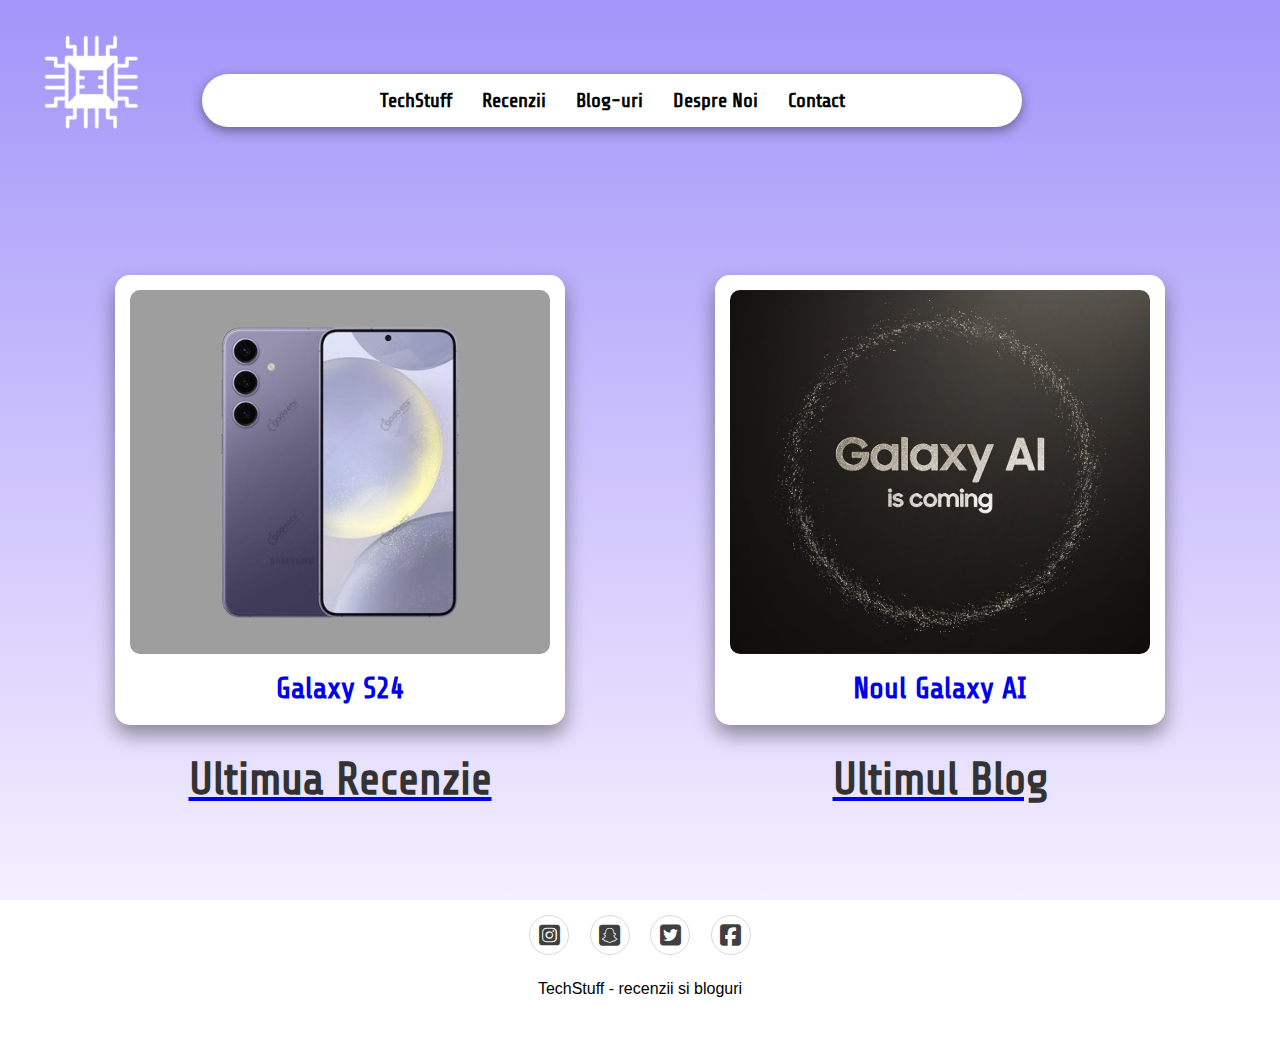
<file: index.html>
<!DOCTYPE html>
<html lang="en">
  <head>
    <meta charset="UTF-8" />
    <meta name="viewport" content="width=device-width, initial-scale=1.0" />
    <title>TechStuff</title>
    <link rel="stylesheet" href="./0css/indexstyle.css" />
    <script src="/1js/index.js" defer></script>
    <link
      rel="stylesheet"
      href="https://cdnjs.cloudflare.com/ajax/libs/font-awesome/6.5.1/css/all.min.css"
    />
    <link
      rel="stylesheet"
      href="https://cdnjs.cloudflare.com/ajax/libs/font-awesome/4.7.0/css/font-awesome.min.css"
    />
  </head>
  <body>
    <div class="topnav">
      <a href="/index.html" class="active"
        ><img src="2images/logo alb 1.png" id="logo"
      /></a>
      <div id="myLinks">
        <a href="/index.html">TechStuff</a>
        <a href="/reviewuri.html">Recenzii</a>
        <a href="/bloguri.html">Blog-uri</a>
        <a href="/desprenoi.html">Despre Noi</a>
        <a href="/contact.html">Contact</a>
      </div>
      <a href="javascript:void(0);" class="icon" onclick="myFunction()">
        <i class="fa fa-bars"></i>
      </a>
    </div>
    <div class="navbarM">
      <div class="logo">
        <img src="/2images/logo alb 1.png" alt="Logo" />
      </div>

      <nav class="navbar">
        <ul>
          <li><a href="/index.html">TechStuff</a></li>
          <li><a href="/reviewuri.html">Recenzii</a></li>
          <li><a href="/bloguri.html">Blog-uri</a></li>
          <li><a href="/desprenoi.html">Despre Noi</a></li>
          <li><a href="/contact.html">Contact</a></li>
        </ul>
      </nav>
    </div>
    <div class="card-container">
      <a href="./review1.html" class="link">
        <div class="card">
          <div class="imagine-card">
            <img src="/2images/s24cardbun.jpg" />
          </div>
          <div class="titlu-card">
            <h3>Galaxy S24</h3>
          </div>
          <div class="extra-info">
            <h2>Ultimua Recenzie</h2>
          </div>
        </div>
      </a>
      <a href="/blog1.html" class="link">
        <div class="card">
          <div class="imagine-card">
            <img src="/2images/GalaxyAI.jpg" />
          </div>
          <div class="titlu-card">
            <h3>Noul Galaxy AI</h3>
          </div>
          <div class="extra-info">
            <h2>Ultimul Blog</h2>
          </div>
        </div>
      </a>
    </div>
    <div class="footer-basic">
      <footer>
          <div class="social">
              <a href="#"><i class="fa-brands fa-square-instagram"></i></a>
              <a href="#"><i class="fa-brands fa-square-snapchat"></i></a>
              <a href="#"><i class="fa-brands fa-square-twitter"></i></a>
              <a href="#"><i class="fa-brands fa-square-facebook"></i></a>
          </div>
          <p>TechStuff - recenzii si bloguri</p>
      </footer>
  </div>
  </body>
</html>
</file>
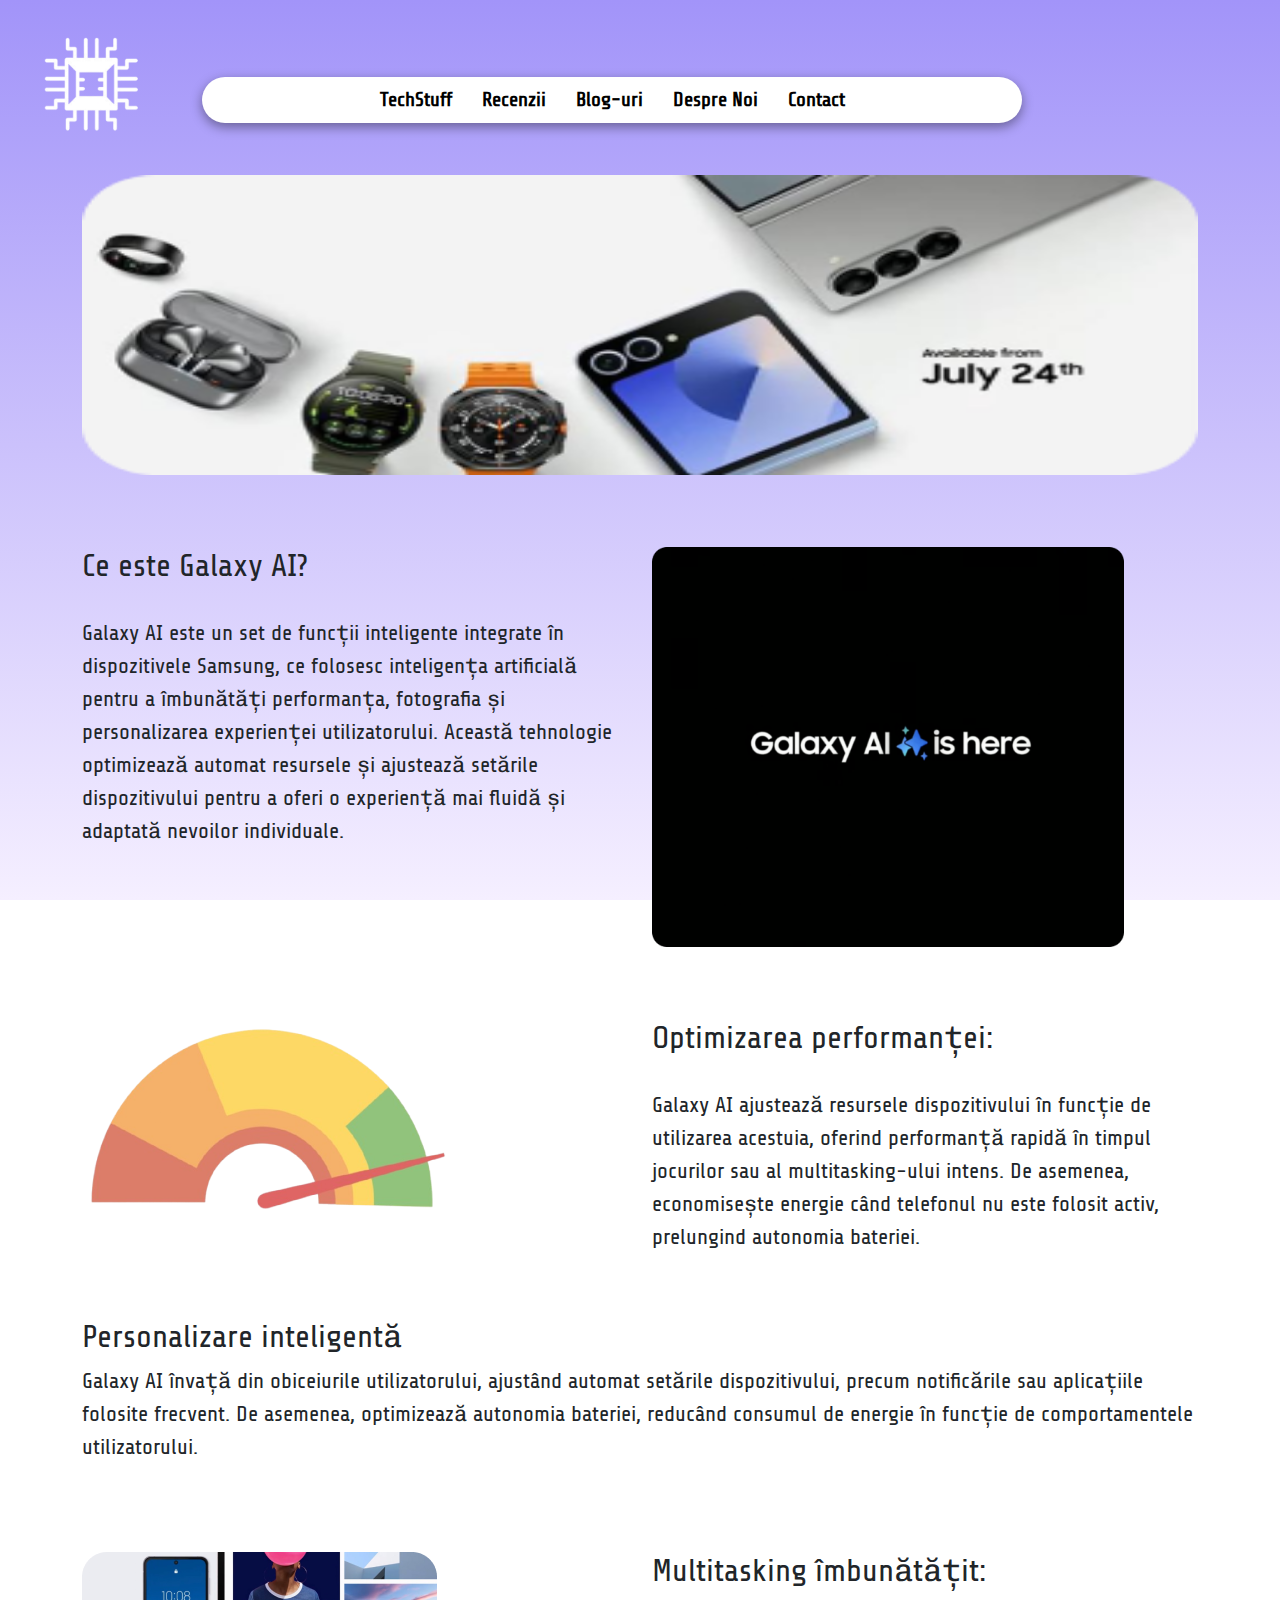
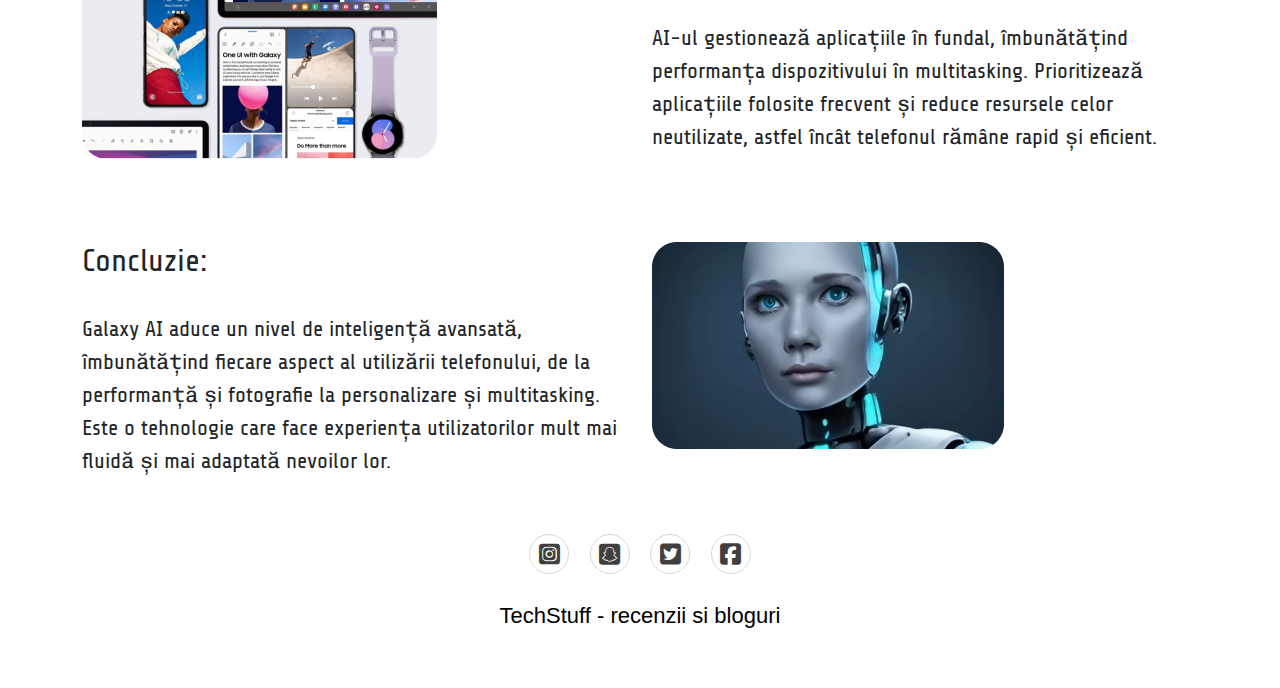
<file: blog1.html>
<!DOCTYPE html>
<html lang="en">
<head>
    <meta charset="UTF-8">
    <meta name="viewport" content="width=device-width, initial-scale=1.0">
    <link rel="stylesheet" href="/0css/blog1.css">
    <link rel="stylesheet" href="https://cdnjs.cloudflare.com/ajax/libs/font-awesome/6.5.1/css/all.min.css">
    <script src="/1js/index.js" defer></script>
    <link
    href="https://cdn.jsdelivr.net/npm/bootstrap@5.3.3/dist/css/bootstrap.min.css"
    rel="stylesheet"
    integrity="sha384-QWTKZyjpPEjISv5WaRU9OFeRpok6YctnYmDr5pNlyT2bRjXh0JMhjY6hW+ALEwIH"
    crossorigin="anonymous"
  />
  <script
    src="https://cdn.jsdelivr.net/npm/bootstrap@5.3.3/dist/js/bootstrap.bundle.min.js"
    integrity="sha384-YvpcrYf0tY3lHB60NNkmXc5s9fDVZLESaAA55NDzOxhy9GkcIdslK1eN7N6jIeHz"
    crossorigin="anonymous"
  ></script>
    <title>Noul Galaxy AI</title>
</head>
<body>
    <div class="topnav">
        <a href="/index.html" class="active"><img src="2images/logo alb 1.png" id="logo"></a>
        <div id="myLinks">
            <a href="/index.html">TechStuff</a>
            <a href="/reviewuri.html">Recenzii</a>
            <a href="/bloguri.html">Blog-uri</a>
            <a href="/desprenoi.html">Despre Noi</a>
            <a href="/contact.html">Contact</a>
        </div>
        <a href="javascript:void(0);" class="icon" onclick="myFunction()">
        <i class="fa fa-bars"></i>
        </a>
  </div>

  <div class="navbarM">
    <div class="logo">
        <img src="/2images/logo alb 1.png" alt="Logo">
        </div>
        <nav class="navbar">
            <ul>
                <li><a href="/index.html">TechStuff</a></li>
                <li><a href="/reviewuri.html">Recenzii</a></li>
                <li><a href="/bloguri.html">Blog-uri</a></li>
                <li><a href="/desprenoi.html">Despre Noi</a></li>
                <li><a href="/contact.html">Contact</a></li>
            </ul>
        </nav>
    </div>

    <div class="container">

        <div class="col-sm">
          <div class="row">
            <img src="/blog/1.png" class="first">
          </div>
            <br>
            <br>
            <br>
          <div class="row">
                <div class="col-sm">
                    <h2>Ce este Galaxy AI?</h2>
                    <br>
                    <p id="galaxyP">
                    Galaxy AI este un set de funcții inteligente integrate în dispozitivele Samsung, ce folosesc inteligența artificială pentru a îmbunătăți performanța, fotografia și personalizarea experienței utilizatorului. Această tehnologie optimizează automat resursele și ajustează setările dispozitivului pentru a oferi o experiență mai fluidă și adaptată nevoilor individuale.</p>
                </div>
                <div class="col-sm" >
                <img src="/blog/hero-image 2.png" id="galaxy">
                </div>
          </div>
          <br>
          <br>
          <br>

          <div class="row">
            <div class="col-sm">
                <img src="/blog/3.png" id="chart">
            </div>
            <div class="col-sm">
              <h2>Optimizarea performanței:</h2>
              <br>
              <p>Galaxy AI ajustează resursele dispozitivului în funcție de utilizarea acestuia, oferind performanță rapidă în timpul jocurilor sau al multitasking-ului intens. De asemenea, economisește energie când telefonul nu este folosit activ, prelungind autonomia bateriei.</p>
            </div>
          </div>
          <br>
          <br>
          <div class="row">
            <div class="col-sm">
              <h2>Personalizare inteligentă</h2>
              <p>Galaxy AI învață din obiceiurile utilizatorului, ajustând automat setările dispozitivului, precum notificările sau aplicațiile folosite frecvent. De asemenea, optimizează autonomia bateriei, reducând consumul de energie în funcție de comportamentele utilizatorului.</p>
            </div>
          </div>
          <br>
          <br>
          <br>
          <div class="row">
            <div class="col-sm">
              <img src="/blog/4.png">
            </div>
            <div class="col-sm">
              <h2>Multitasking îmbunătățit:</h2>
              <br>
              <p>AI-ul gestionează aplicațiile în fundal, îmbunătățind performanța dispozitivului în multitasking. Prioritizează aplicațiile folosite frecvent și reduce resursele celor neutilizate, astfel încât telefonul rămâne rapid și eficient.</p>
            </div>
           </div>
           <br>
           <br>
           <br>
            <div class="row">
              <div class="col-sm">
                <h2>Concluzie:</h2>
                <br>
                <p>Galaxy AI aduce un nivel de inteligență avansată, îmbunătățind fiecare aspect al utilizării telefonului, de la performanță și fotografie la personalizare și multitasking. Este o tehnologie care face experiența utilizatorilor mult mai fluidă și mai adaptată nevoilor lor.</p>
              </div>
              <div class="col-sm">
                <img src="/blog/5.png">
              </div>
            </div>
        </div>
    </div>

    <div class="footer-basic">
      <footer>
          <div class="social">
              <a href="#"><i class="fa-brands fa-square-instagram"></i></a>
              <a href="#"><i class="fa-brands fa-square-snapchat"></i></a>
              <a href="#"><i class="fa-brands fa-square-twitter"></i></a>
              <a href="#"><i class="fa-brands fa-square-facebook"></i></a>
          </div>
          <p>TechStuff - recenzii si bloguri</p>
      </footer>
  </div>
</body>
</html>
</file>
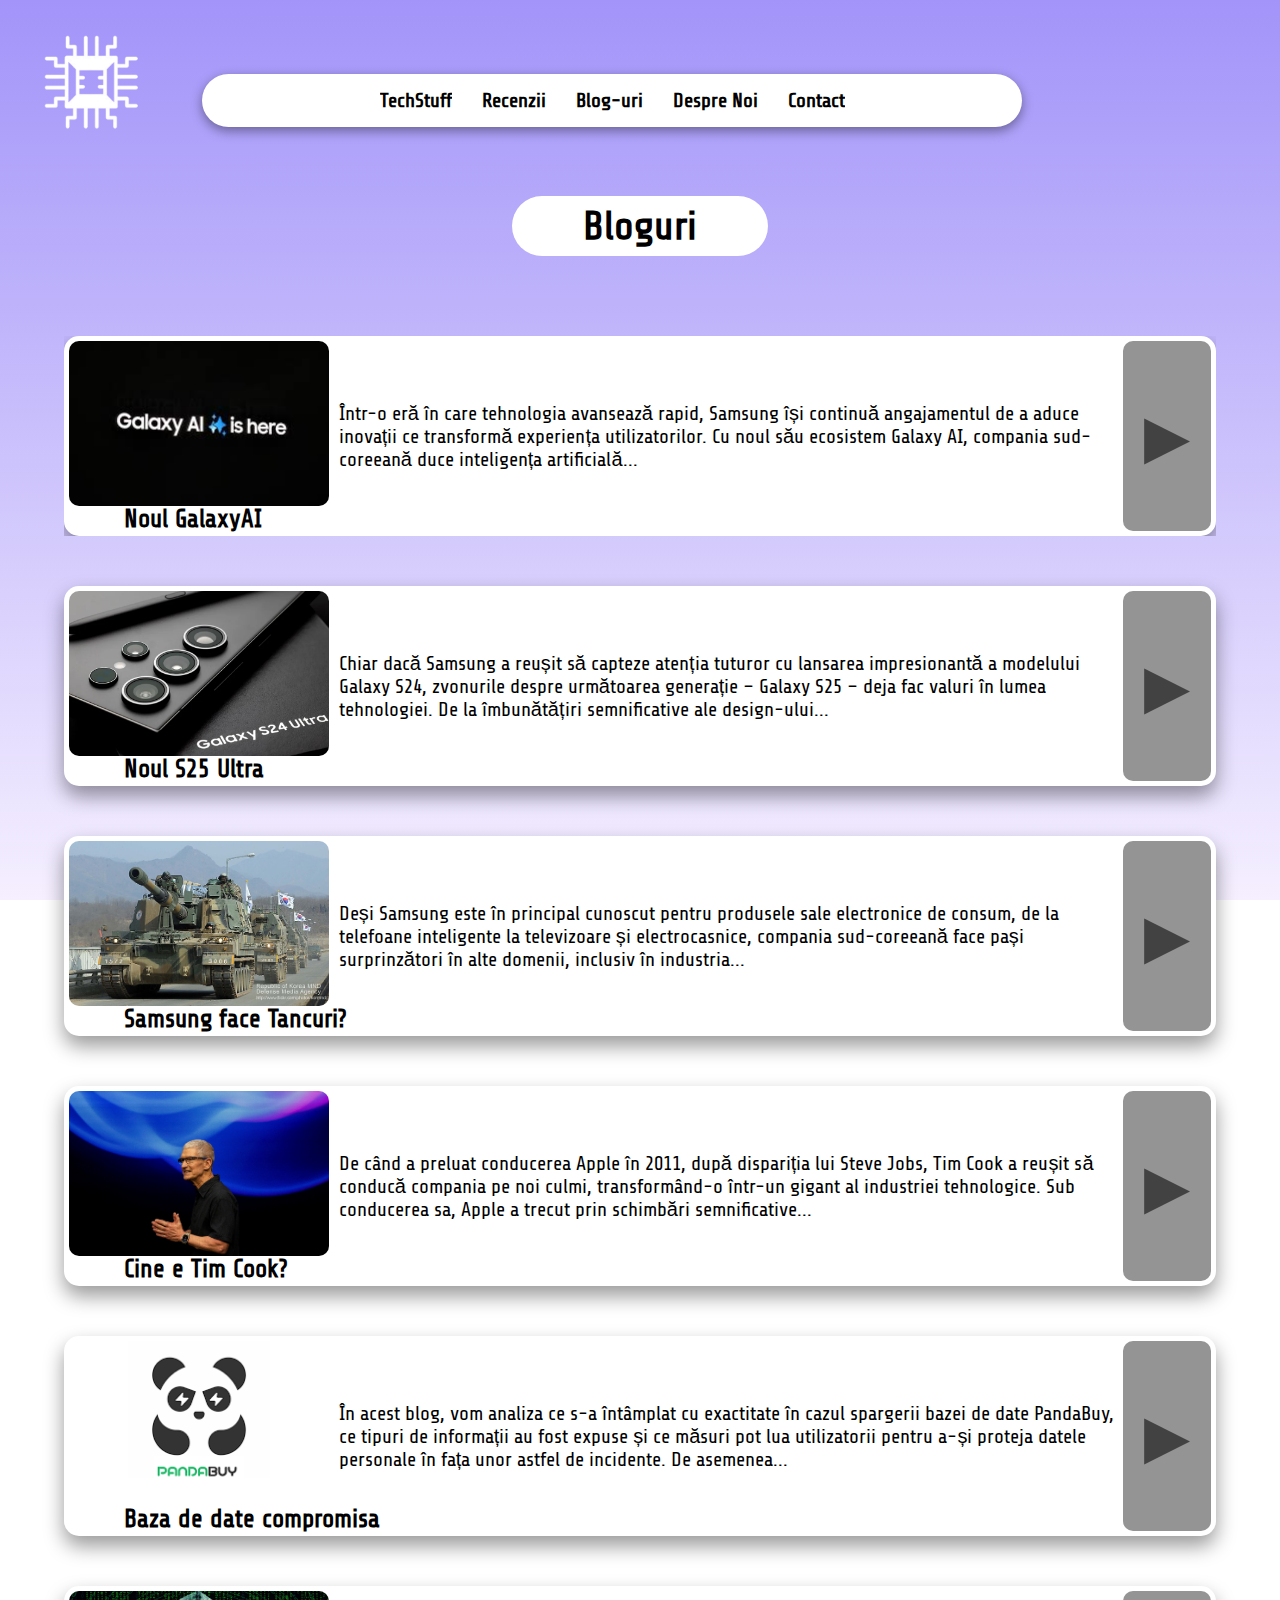
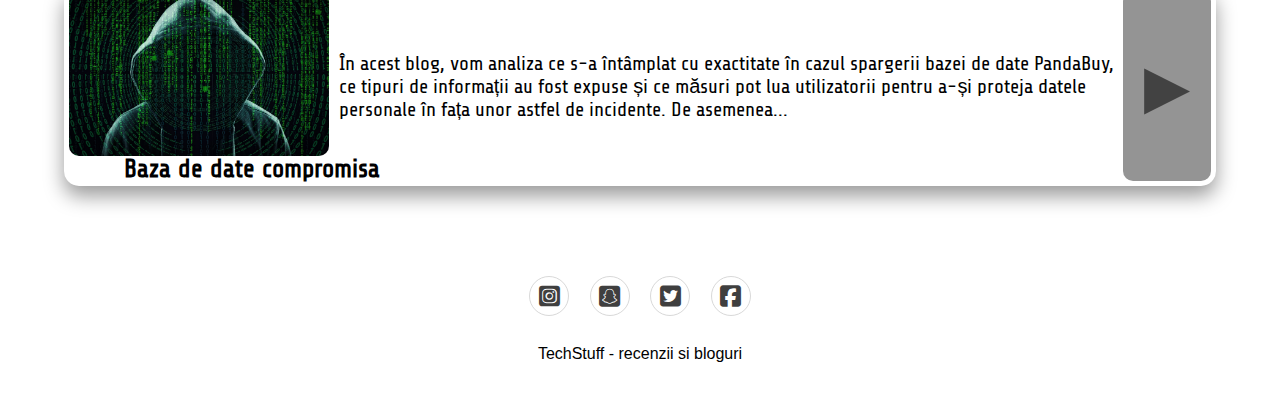
<file: bloguri.html>
<!DOCTYPE html>
<html lang="en">
<head>
    <meta charset="UTF-8">
    <meta name="viewport" content="width=device-width, initial-scale=1.0">
    <link rel="stylesheet" href="https://cdnjs.cloudflare.com/ajax/libs/font-awesome/6.5.1/css/all.min.css">
    <link rel="stylesheet" href="/0css/bloguri.css">
    <script src="/1js/index.js" defer></script>
    <title>Blog-uri</title>
</head>
<body>
    <div class="topnav">
        <a href="/index.html" class="active"><img src="2images/logo alb 1.png" id="logo"></a>
        <div id="myLinks">
            <a href="/index.html">TechStuff</a>
            <a href="/reviewuri.html">Recenzii</a>
            <a href="/bloguri.html">Blog-uri</a>
            <a href="/desprenoi.html">Despre Noi</a>
            <a href="/contact.html">Contact</a>
        </div>
        <a href="javascript:void(0);" class="icon" onclick="myFunction()">
        <i class="fa fa-bars"></i>
        </a>
  </div>

  <div class="navbarM">
    <div class="logo">
        <img src="/2images/logo alb 1.png" alt="Logo">
        </div>
        <nav class="navbar">
            <ul>
                <li><a href="/index.html">TechStuff</a></li>
                <li><a href="/reviewuri.html">Recenzii</a></li>
                <li><a href="/bloguri.html">Blog-uri</a></li>
                <li><a href="/desprenoi.html">Despre Noi</a></li>
                <li><a href="/contact.html">Contact</a></li>
            </ul>
        </nav>
    </div>

    <div class="titlu-pagina">
        <h1>Bloguri</h1>
    </div>

    <div class="card-container">
        <a href="/blog1.html">
            <div class="card">
                <div class="imagine-card">
                    <img src="2images/GalaxyAI2.jpg" alt="GalaxyAI">
                </div>
                <div class="titlu-card">
                    <h2>Noul GalaxyAI</h2>
                </div>
                <div class="text-card">
                    <p>Într-o eră în care tehnologia avansează rapid, Samsung își continuă angajamentul de a aduce inovații ce transformă experiența utilizatorilor. Cu noul său ecosistem Galaxy AI, compania sud-coreeană duce inteligența artificială...</p>
                </div>
                <div class="extra-info">
                    <p>	&#9654</p>
                </div>
            </div>
        </a>
    </div>

    <div class="card-container">
        <div class="card">
            <div class="imagine-card">
                <img src="2images/s25ultra.webp" alt="S25 Ultra">
            </div>
            <div class="titlu-card">
                <h2>Noul S25 Ultra</h2>
            </div>
            <div class="text-card">
                <p>Chiar dacă Samsung a reușit să capteze atenția tuturor cu lansarea impresionantă a modelului Galaxy S24, zvonurile despre următoarea generație – Galaxy S25 – deja fac valuri în lumea tehnologiei. De la îmbunătățiri semnificative ale design-ului...</p>
            </div>
            <div class="extra-info">
                <p>	&#9654</p>
            </div>
        </div>
    </div>

    <div class="card-container">
        <div class="card">
            <div class="imagine-card">
                <img src="2images/tanc.jpg" alt="Tanc">
            </div>
            <div class="titlu-card">
                <h2>Samsung face Tancuri?</h2>
            </div>
            <div class="text-card">
                <p>Deși Samsung este în principal cunoscut pentru produsele sale electronice de consum, de la telefoane inteligente la televizoare și electrocasnice, compania sud-coreeană face pași surprinzători în alte domenii, inclusiv în industria...</p>
            </div>
            <div class="extra-info">
                <p>	&#9654</p>
            </div>
        </div>
    </div>

    <div class="card-container">
        <div class="card">
            <div class="imagine-card">
                <img src="2images/tim.jpg" alt="Tim Cook">
            </div>
            <div class="titlu-card">
                <h2>Cine e Tim Cook?</h2>
            </div>
            <div class="text-card">
                <p>De când a preluat conducerea Apple în 2011, după dispariția lui Steve Jobs, Tim Cook a reușit să conducă compania pe noi culmi, transformând-o într-un gigant al industriei tehnologice. Sub conducerea sa, Apple a trecut prin schimbări semnificative...</p>
            </div>
            <div class="extra-info">
                <p>	&#9654</p>
            </div>
        </div>
    </div>

    <div class="card-container">
        <div class="card">
            <div class="imagine-card">
                <img src="2images/pandabuy.png" alt="PandaBuy">
            </div>
            <div class="titlu-card">
                <h2>Baza de date compromisa</h2>
            </div>
            <div class="text-card">
                <p>În acest blog, vom analiza ce s-a întâmplat cu exactitate în cazul spargerii bazei de date PandaBuy, ce tipuri de informații au fost expuse și ce măsuri pot lua utilizatorii pentru a-și proteja datele personale în fața unor astfel de incidente. De asemenea...</p>
            </div>
            <div class="extra-info">
                <p>	&#9654</p>
            </div>
        </div>
    </div>

    <div class="card-container">
        <div class="card">
            <div class="imagine-card">
                <img src="2images/hacker.jpg" alt="Hacker">
            </div>
            <div class="titlu-card">
                <h2>Baza de date compromisa</h2>
            </div>
            <div class="text-card">
                <p>În acest blog, vom analiza ce s-a întâmplat cu exactitate în cazul spargerii bazei de date PandaBuy, ce tipuri de informații au fost expuse și ce măsuri pot lua utilizatorii pentru a-și proteja datele personale în fața unor astfel de incidente. De asemenea...</p>
            </div>
            <div class="extra-info">
                <p>	&#9654</p>
            </div>
        </div>
    </div>

    <div class="footer-basic">
        <footer>
            <div class="social">
                <a href="#"><i class="fa-brands fa-square-instagram"></i></a>
                <a href="#"><i class="fa-brands fa-square-snapchat"></i></a>
                <a href="#"><i class="fa-brands fa-square-twitter"></i></a>
                <a href="#"><i class="fa-brands fa-square-facebook"></i></a>
            </div>
            <p>TechStuff - recenzii si bloguri</p>
        </footer>
    </div>
</body>
</html>
</file>
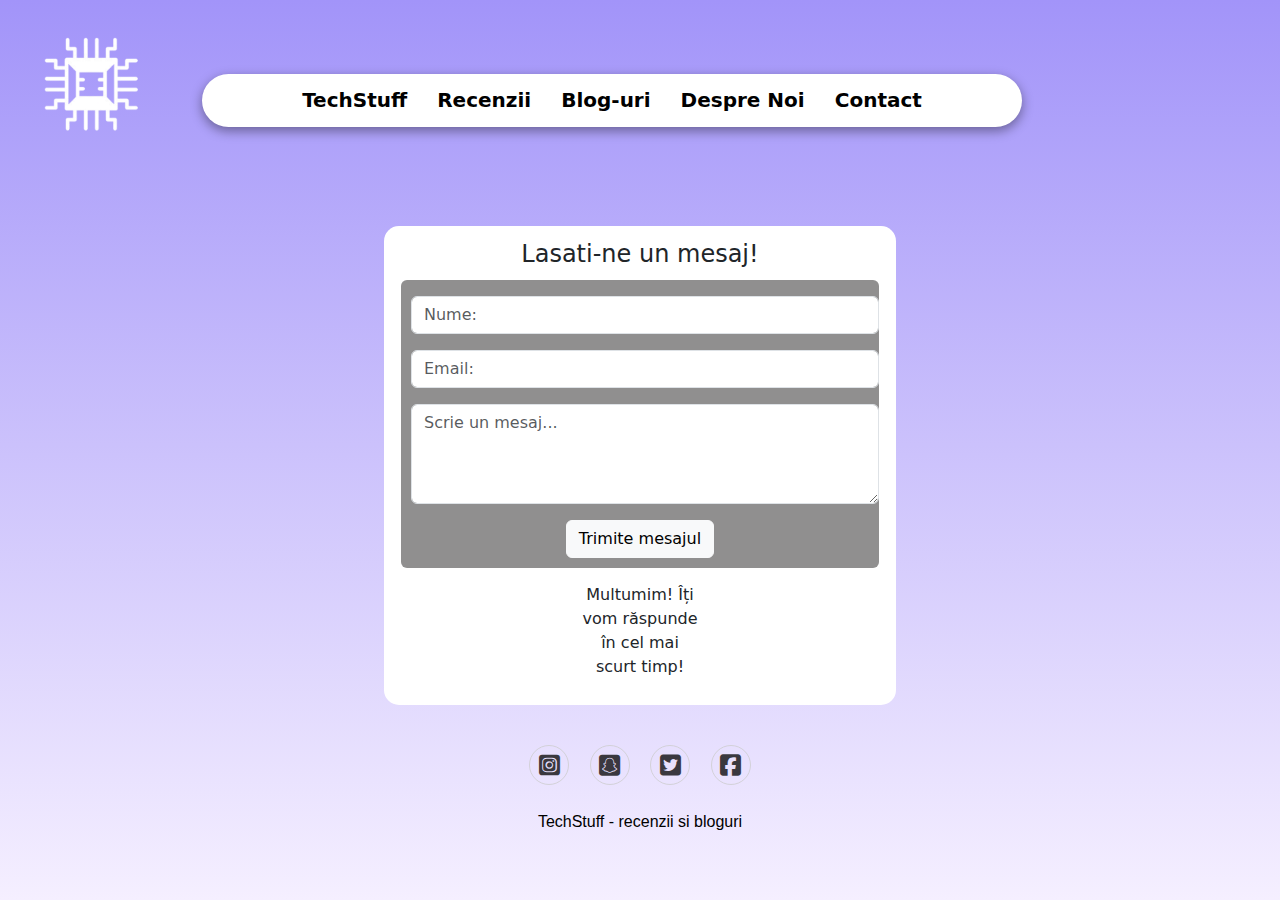
<file: contact.html>
<!DOCTYPE html>
<html >
  <head>
    <meta charset="UTF-8" />
    <meta name="viewport" content="width=device-width, initial-scale=1.0" />
    <link rel="stylesheet" href="./0css/contact.css" />
    <script src="/1js/contact.js" defer></script>
    <link rel="stylesheet" href="https://cdnjs.cloudflare.com/ajax/libs/font-awesome/6.5.1/css/all.min.css">
    <link
      href="https://cdn.jsdelivr.net/npm/bootstrap@5.3.3/dist/css/bootstrap.min.css"
      rel="stylesheet"
      integrity="sha384-QWTKZyjpPEjISv5WaRU9OFeRpok6YctnYmDr5pNlyT2bRjXh0JMhjY6hW+ALEwIH"
      crossorigin="anonymous"
    />
    <script
      src="https://cdn.jsdelivr.net/npm/bootstrap@5.3.3/dist/js/bootstrap.bundle.min.js"
      integrity="sha384-YvpcrYf0tY3lHB60NNkmXc5s9fDVZLESaAA55NDzOxhy9GkcIdslK1eN7N6jIeHz"
      crossorigin="anonymous"
    ></script>
    <script src="https://smtpjs.com/v3/smtp.js"></script>
    
  </head>
  <body>
      <div class="topnav">
        <a href="/index.html" class="active"
          ><img src="2images/logo alb 1.png" id="logo"
        /></a>
        <div id="myLinks">
          <a href="/index.html">TechStuff</a>
          <a href="/reviewuri.html">Recenzii</a>
          <a href="/bloguri.html">Blog-uri</a>
          <a href="/desprenoi.html">Despre Noi</a>
          <a href="/contact.html">Contact</a>
        </div>
        <a href="javascript:void(0);" class="icon" onclick="myFunction()">
          <i class="fa fa-bars"></i>
        </a>
      </div>

      <div class="navbarM">
        <div class="logo">
          <img src="/2images/logo alb 1.png" alt="Logo" />
        </div>
  
        <nav class="navbar">
          <ul>
            <li><a href="/index.html">TechStuff</a></li>
            <li><a href="/reviewuri.html">Recenzii</a></li>
            <li><a href="/bloguri.html">Blog-uri</a></li>
            <li><a href="/desprenoi.html">Despre Noi</a></li>
            <li><a href="/contact.html">Contact</a></li>
          </ul>
        </nav>
      </div>
      <div class="m">
      <div class="container">
        <legend>Lasati-ne un mesaj!</legend>
        <div class="card" id="frame2">
          <form action="https://api.web3forms.com/submit" method="POST">
            <input type="hidden" name="access_key" value="f859ccaa-e140-42d0-b71e-69f19e5e5205">
      
            <p></p>
            <div class="mb-3">
              <input name="name" type="text" class="form-control" id="name" placeholder="Nume:" required>
            </div>
      
            <div class="mb-1">
              <input name="email" type="email" class="form-control" id="email" placeholder="Email:" required>
            </div>
      
            <p></p>
            <div class="mb-1">
              <textarea name="mesaj" id="mesaj" class="form-control" placeholder="Scrie un mesaj..." required></textarea>
            </div>
      
            <p></p>
            <button type="submit" class="btn btn-light">Trimite mesajul</button>
          </form>
        </div>
      
        <div class="response">
          <p>Multumim! Îți vom răspunde în cel mai scurt timp!</p>
        </div>
      </div>
    </div>
      
      

      <div class="footer-basic">
        <footer>
            <div class="social">
                <a href="#"><i class="fa-brands fa-square-instagram"></i></a>
                <a href="#"><i class="fa-brands fa-square-snapchat"></i></a>
                <a href="#"><i class="fa-brands fa-square-twitter"></i></a>
                <a href="#"><i class="fa-brands fa-square-facebook"></i></a>
            </div>
            <p>TechStuff - recenzii si bloguri</p>
        </footer>
    </div>
  </body>
</html>
</file>
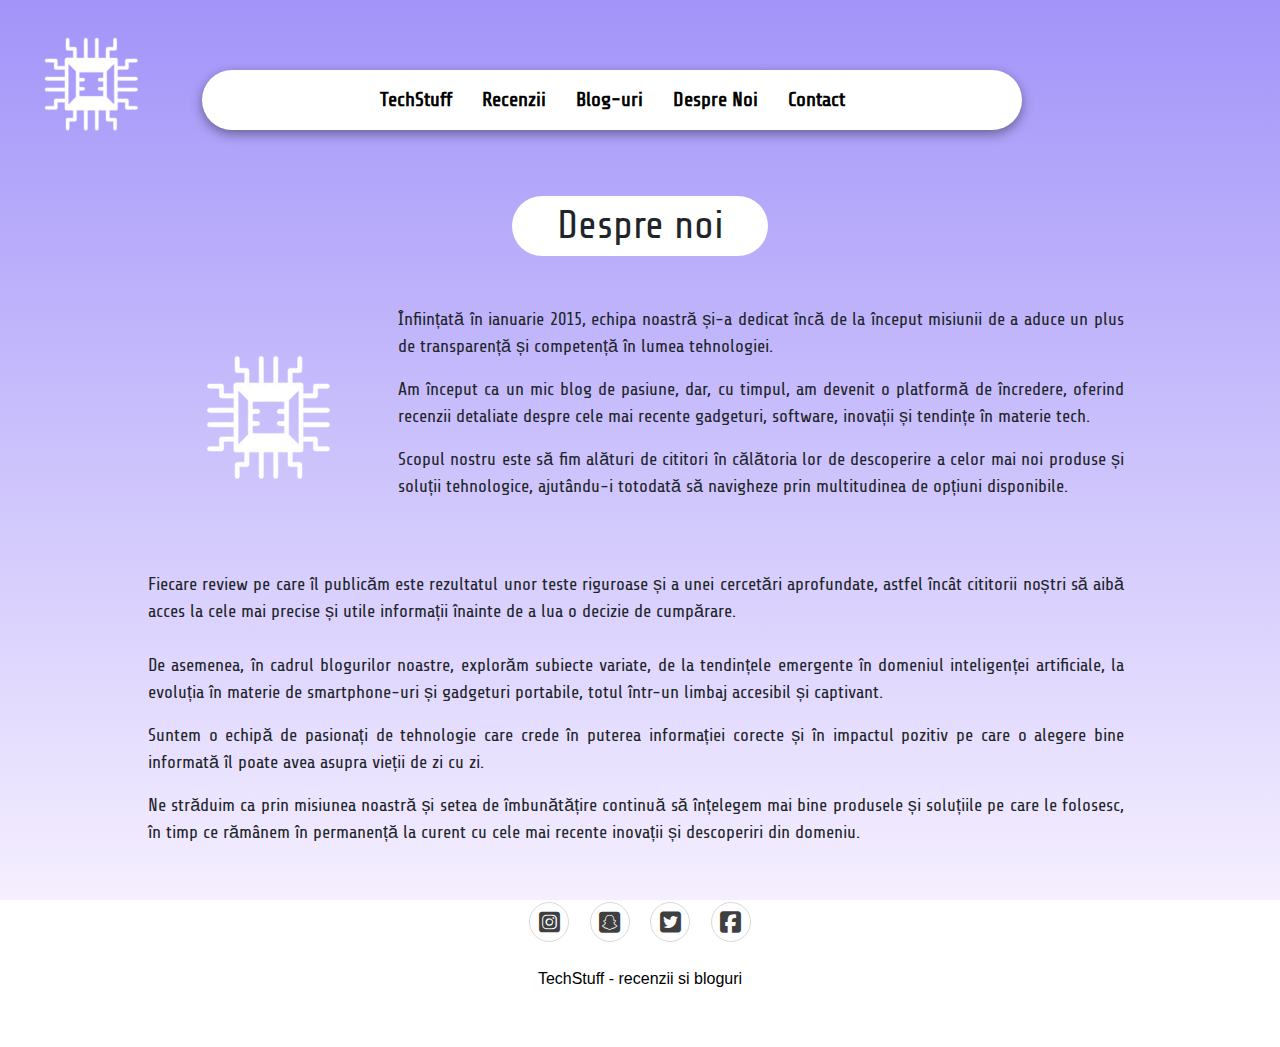
<file: desprenoi.html>
<!DOCTYPE html>
<html lang="ro">
  <head>
    <meta charset="UTF-8" />
    <meta name="viewport" content="width=device-width, initial-scale=1.0" />
    <title>Despre noi</title>
    <link
      href="https://cdn.jsdelivr.net/npm/bootstrap@5.3.3/dist/css/bootstrap.min.css"
      rel="stylesheet"
      integrity="sha384-QWTKZyjpPEjISv5WaRU9OFeRpok6YctnYmDr5pNlyT2bRjXh0JMhjY6hW+ALEwIH"
      crossorigin="anonymous"
    />
    <script
      src="https://cdn.jsdelivr.net/npm/bootstrap@5.3.3/dist/js/bootstrap.bundle.min.js"
      integrity="sha384-YvpcrYf0tY3lHB60NNkmXc5s9fDVZLESaAA55NDzOxhy9GkcIdslK1eN7N6jIeHz"
      crossorigin="anonymous"
    ></script>
    <link rel="stylesheet" href="/0css/desprenoi.css" />
    <script src="/1js/index.js" defer></script>
    <link
      rel="stylesheet"
      href="https://cdnjs.cloudflare.com/ajax/libs/font-awesome/6.5.1/css/all.min.css"
    />
  </head>
  <body>
    <div class="topnav">
      <a href="/index.html" class="active"
        ><img src="2images/logo alb 1.png" id="logo"
      /></a>
      <div id="myLinks">
        <a href="/index.html">TechStuff</a>
        <a href="/reviewuri.html">Recenzii</a>
        <a href="/bloguri.html">Blog-uri</a>
        <a href="/desprenoi.html">Despre Noi</a>
        <a href="/contact.html">Contact</a>
      </div>
      <a href="javascript:void(0);" class="icon" onclick="myFunction()">
        <i class="fa fa-bars"></i>
      </a>
    </div>

    <div class="navbarM">
      <div class="logo">
        <img src="/2images/logo alb 1.png" alt="Logo" />
      </div>

      <nav class="navbar">
        <ul>
          <li><a href="/index.html">TechStuff</a></li>
          <li><a href="/reviewuri.html">Recenzii</a></li>
          <li><a href="/bloguri.html">Blog-uri</a></li>
          <li><a href="/desprenoi.html">Despre Noi</a></li>
          <li><a href="/contact.html">Contact</a></li>
        </ul>
      </nav>
    </div>
<div class="m">
    <div class="titlu-pagina">
      <h1>Despre noi</h1>
    </div>
    <div class="container align-items-center">
      <div class="row">
        <div class="col-md-3 text-center" id="firstRow">
          <img
            src="/2images/logo alb 1.png"
            alt="Tech Stuff Logo"
            class="logo2"
          />
        </div>
        <div class="col-sm text-center">
          <p>
            Înființată în ianuarie 2015, echipa noastră și-a dedicat încă de la
            început misiunii de a aduce un plus de transparență și competență în
            lumea tehnologiei.
          </p>
          <p>
            Am început ca un mic blog de pasiune, dar, cu timpul, am devenit o
            platformă de încredere, oferind recenzii detaliate despre cele mai
            recente gadgeturi, software, inovații și tendințe în materie tech.
          </p>
          <p>
            Scopul nostru este să fim alături de cititori în călătoria lor de
            descoperire a celor mai noi produse și soluții tehnologice,
            ajutându-i totodată să navigheze prin multitudinea de opțiuni
            disponibile.
          </p>
        </div>
      </div>
      <div class="row">
        <br /><br /><br />
        <p id="paragraf2">
          Fiecare review pe care îl publicăm este rezultatul unor teste
          riguroase și a unei cercetări aprofundate, astfel încât cititorii
          noștri să aibă acces la cele mai precise și utile informații înainte
          de a lua o decizie de cumpărare.
        </p>
        <p id="paragraf2">
          De asemenea, în cadrul blogurilor noastre, explorăm subiecte variate,
          de la tendințele emergente în domeniul inteligenței artificiale, la
          evoluția în materie de smartphone-uri și gadgeturi portabile, totul
          într-un limbaj accesibil și captivant.
        </p>
        <p id="paragraf2">
          Suntem o echipă de pasionați de tehnologie care crede în puterea
          informației corecte și în impactul pozitiv pe care o alegere bine
          informată îl poate avea asupra vieții de zi cu zi.
        </p>
        <p id="paragraf2">
          Ne străduim ca prin misiunea noastră și setea de îmbunătățire continuă
          să înțelegem mai bine produsele și soluțiile pe care le folosesc, în
          timp ce rămânem în permanență la curent cu cele mai recente inovații
          și descoperiri din domeniu.
        </p>
      </div>
    </div>
  </div>

    <div class="footer-basic">
      <footer>
          <div class="social">
              <a href="#"><i class="fa-brands fa-square-instagram"></i></a>
              <a href="#"><i class="fa-brands fa-square-snapchat"></i></a>
              <a href="#"><i class="fa-brands fa-square-twitter"></i></a>
              <a href="#"><i class="fa-brands fa-square-facebook"></i></a>
          </div>
          <p>TechStuff - recenzii si bloguri</p>
      </footer>
  </div>
    <script
      src="https://cdn.jsdelivr.net/npm/bootstrap@5.3.2/dist/js/bootstrap.bundle.min.js"
      integrity="sha384-XJBrH2IHuE+4z3G4L8NwlhdIV2ib19s8yFc2cg/EhrwdAtvXD6PQ0uoa0KwEf5VJ"
      crossorigin="anonymous"
    ></script>
  </body>
</html>
</file>
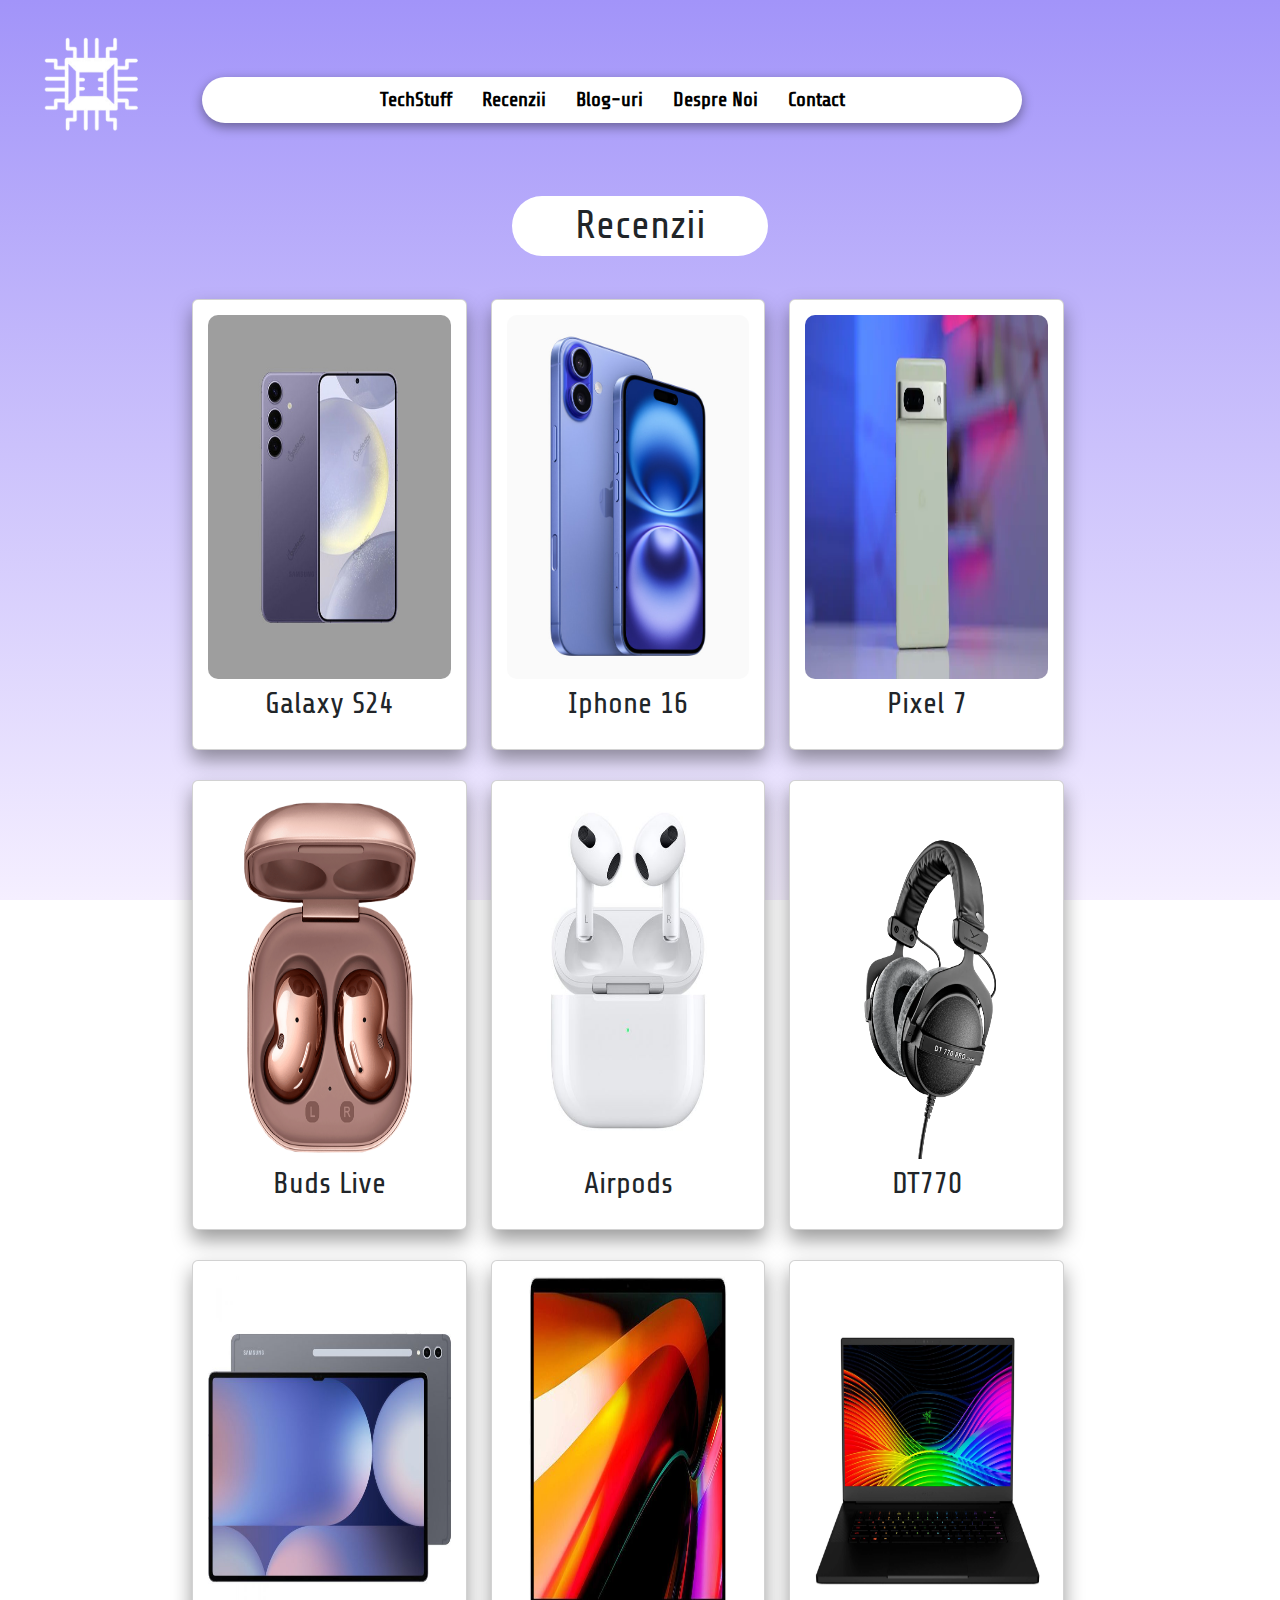
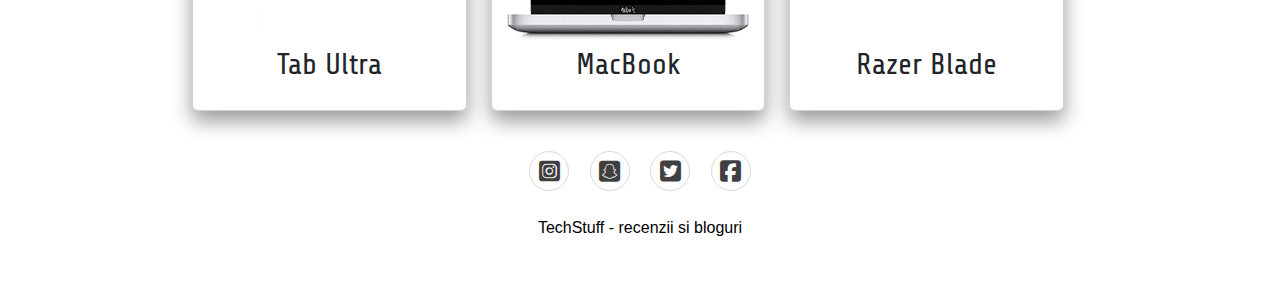
<file: reviewuri.html>
<!DOCTYPE html>
<html lang="en">
<head>
    <meta charset="UTF-8">
    <meta name="viewport" content="width=device-width, initial-scale=1.0">
    <link rel="stylesheet" href="/0css/reviewuristyle.css">
    <link rel="stylesheet" href="https://cdnjs.cloudflare.com/ajax/libs/font-awesome/6.5.1/css/all.min.css">
    <link
      href="https://cdn.jsdelivr.net/npm/bootstrap@5.3.3/dist/css/bootstrap.min.css"
      rel="stylesheet"
      integrity="sha384-QWTKZyjpPEjISv5WaRU9OFeRpok6YctnYmDr5pNlyT2bRjXh0JMhjY6hW+ALEwIH"
      crossorigin="anonymous"
    />
    <script
      src="https://cdn.jsdelivr.net/npm/bootstrap@5.3.3/dist/js/bootstrap.bundle.min.js"
      integrity="sha384-YvpcrYf0tY3lHB60NNkmXc5s9fDVZLESaAA55NDzOxhy9GkcIdslK1eN7N6jIeHz"
      crossorigin="anonymous"
    ></script>
    <script src="/1js/index.js" defer></script>
    <title>Recenzii</title>
</head>
<body>
    <div class="topnav">
          <img src="2images/logo alb 1.png" id="logo">
        <div id="myLinks">
          <a href="/index.html">Pagina Principala</a>
          <a href="/reviewuri.html">Recenzii</a>
          <a href="/bloguri.html">Blog-uri</a>
          <a href="/desprenoi.html">Despre Noi</a>
          <a href="/contact.html">Contact</a>
        </div>
        <a href="javascript:void(0);" class="icon" onclick="myFunction()">
          <i class="fa fa-bars"></i>
        </a>
      </div>
    <div class="navbarM">
        <div class="logo">
          <img src="/2images/logo alb 1.png" alt="Logo" />
        </div>
  
        <nav class="navbar">
          <ul>
            <li><a href="/index.html">TechStuff</a></li>
            <li><a href="/reviewuri.html">Recenzii</a></li>
            <li><a href="/bloguri.html">Blog-uri</a></li>
            <li><a href="/desprenoi.html">Despre Noi</a></li>
            <li><a href="/contact.html">Contact</a></li>
          </ul>
        </nav>
    </div>

    <div class="titlu-pagina">
        <h1>Recenzii</h1>
    </div>

   
        <div class="card-container">
            <div class="row">
                <div class="col-lg">
                    <a href="/review1.html">
                        <div class="card">
                            <div class="imagine-card">
                                <img src="/2images/s24cardbun.jpg" alt="Galaxy S24">
                            </div>
                            <div class="titlu-card">
                                <h3>Galaxy S24</h3>
                            </div>
                        </div>
                    </a>                    
                </div>
                <div class="col-lg">
                    <a href="/review1.html">
                        <div class="card">
                            <div class="imagine-card">
                                <img src="/2images/iph16.jpg">
                            </div>
                            <div class="titlu-card">
                                <h3>Iphone 16</h3>
                            </div>
                        </div>
                    </a>
                </div>
                <div class="col-lg">
                    <a href="/review1.html">
                        <div class="card">
                            <div class="imagine-card">
                                <img src="/2images/pixel7.webp">
                            </div>
                            <div class="titlu-card">
                                <h3>Pixel 7</h3>
                            </div>
                        </div>
                    </a>
                </div>
            </div>
            <div class="row">
                <div class="col-lg">
                    <a href="/review1.html">
                        <div class="card">
                            <div class="imagine-card">
                                <img src="/2images/buds.png">
                            </div>
                            <div class="titlu-card">
                                <h3>Buds Live</h3>
                            </div>
                        </div>
                    </a>
                </div>
                <div class="col-lg">
                    <a href="/review1.html">
                        <div class="card">
                            <div class="imagine-card">
                                <img src="/2images/airpods.jpg">
                            </div>
                            <div class="titlu-card">
                                <h3>Airpods</h3>
                            </div>
                        </div>
                    </a>
                </div>
                <div class="col-lg">
                    <a href="/review1.html">
                        <div class="card">
                            <div class="imagine-card">
                                <img src="/2images/dt770.webp">
                            </div>
                            <div class="titlu-card">
                                <h3>DT770</h3>
                            </div>
                        </div>
                    </a>
                </div>
            </div>
            <div class="row">
                <div class="col-lg">
                    <a href="/review1.html">
                        <div class="card">
                            <div class="imagine-card">
                                <img src="/2images/tabultra.jpg">
                            </div>
                            <div class="titlu-card">
                                <h3>Tab Ultra</h3>
                            </div>
                        </div>
                    </a>
                </div>
                <div class="col-lg">
                    <a href="/review1.html">
                        <div class="card">
                            <div class="imagine-card">
                                <img src="/2images/macbook.jpg">
                            </div>
                            <div class="titlu-card">
                                <h3>MacBook</h3>
                            </div>
                        </div>
                    </a>
                </div>
                <div class="col-lg">
                    <a href="/review1.html">
                        <div class="card">
                            <div class="imagine-card">
                                <img src="/2images/blade.jpg">
                            </div>
                            <div class="titlu-card">
                                <h3>Razer Blade</h3>
                            </div>
                        </div>
                    </a>
                </div>
            </div>
        </div>

        <div class="footer-basic">
            <footer>
                <div class="social">
                    <a href="#"><i class="fa-brands fa-square-instagram"></i></a>
                    <a href="#"><i class="fa-brands fa-square-snapchat"></i></a>
                    <a href="#"><i class="fa-brands fa-square-twitter"></i></a>
                    <a href="#"><i class="fa-brands fa-square-facebook"></i></a>
                </div>
                <p>TechStuff - recenzii si bloguri</p>
            </footer>
        </div>
</body>
</html>
</file>
<file: 0css/indexstyle.css>
* {
  margin: 0;
  padding: 0;
  box-sizing: border-box;
}

@font-face {
  font-family: "ShareTech";
  src: url("/00fonts/Share_Tech/ShareTech-Regular.ttf") format("truetype");
  font-weight: normal;
  font-style: normal;
}

@font-face {
  font-family: "ChivoMono";
  src: url("/00fonts/chivo-mono/ChivoMono[wght].ttf") format("truetype");
  font-weight: normal;
  font-style: normal;
}

html, body {
  margin: 0;
  padding: 0;
  min-height: 100%;
  font-family: "ShareTech", sans-serif;
  background: linear-gradient(to bottom, #a294f9, #f5efff);
  background-repeat: no-repeat;
  background-attachment: fixed;
  background-size: cover;
}

/* Carduri */
.card-container {
  width: 100%;
  display: flex;
  flex-direction: row;
  flex-wrap: wrap;
  gap: 150px;
  justify-content: center;
  margin-top: 100px;
  margin-bottom: 150px;
}

.card {
  position: relative;
  background-color: #ffffff;
  border-radius: 15px;
  width: 450px;
  height: 450px;
  transition: transform 0.3s ease-in-out;
  display: flex;
  flex-direction: column;
  justify-content: space-between;
  box-shadow: 0 10px 20px rgba(0, 0, 0, 0.4);
}

.card h3 {
  position: absolute;
  width: 100%;
  bottom: 20px;
  text-align: center;
  justify-content: center;
  font-size: 30px;
}

.card:hover {
  transform: scale(1.1);
  box-shadow: 0 10px 20px rgba(0, 0, 0, 0.9);
}

/* Text de sub card */
.extra-info {
  position: relative;
  top: 80px;
  text-align: center;
  font-size: 30px;
  font-weight: bold;
  color: #333;
  margin-top: 10px;
}

/* Imagini carduri */
.imagine-card {
  padding: 15px 15px 10px 15px;
  overflow: hidden;
  height: calc(100% - 0px);
}

.imagine-card img {
  width: 100%;
  height: 100%;
  object-fit: cover;
  border-radius: 10px;
}

/* Footer */
.footer-basic {
  padding: 40px 0;
  background-color: inherit;
  color: #000000;
  font-family: Arial, sans-serif;
}

.footer-basic ul {
  padding: 0;
  list-style: none;
  text-align: center;
  font-size: 18px;
  line-height: 1.6;
  margin: 0;
}

.footer-basic li {
  display: inline;
  margin: 0 10px;
}

.footer-basic ul a {
  color: inherit;
  text-decoration: none;
  opacity: 0.8;
}

.footer-basic ul a:hover {
  opacity: 1;
}

.footer-basic .social {
  text-align: center;
  margin-bottom: 25px;
}

.footer-basic .social a {
  font-size: 24px;
  width: 40px;
  height: 40px;
  line-height: 40px;
  display: inline-block;
  text-align: center;
  border-radius: 50%;
  border: 1px solid #ccc;
  margin: 0 8px;
  color: inherit;
  text-decoration: none;
  opacity: 0.75;
}

.footer-basic .social a:hover {
  opacity: 0.9;
}

.footer-basic .copyright {
  margin-top: 15px;
  text-align: center;
  font-size: 13px;
  color: #aaa;
  margin-bottom: 0;
}

.footer-basic p{
  display: flex;
  justify-content: center;
}


/* Logo */
#logo img {
  max-width: 200px;
}

.topnav {
  background-color: #333;
  width: 100%;
  display: flex;
  justify-content: space-between;
}

#myLinks {
  display: none;
  flex-direction: column;
  background-color: #333;
  width: 100%;
  position: absolute;
  top: 80px;
  left: 0;
  z-index: 1000;
  text-align: center;
}

#myLinks a {
  display: block;
  color: white;
  padding: 10px;
  text-decoration: none;
  font-size: 18px;
  border-bottom: 1px solid #555;
}

#myLinks a:hover {
  background-color: #555;
  border-radius: 5px;
}

.icon {
  cursor: pointer;
  color: white;
  font-size: 50px;
  margin-right: 5%;
}

@media screen and (max-width: 768px) {
  .body {
    height: 100%;
    width: 100%;
  }

  .active {
    height: 110px;
    scale: 0.6;
  }

  .topnav {
    align-items: none;
  }

  .navbar {
    display: none;
  }

  #logo {
    height: 200px;
    color: #a294f9;
  }

  .icon {
    margin-top: 5%;
  }

  .logo {
    display: none;
  }
}

@media (min-width: 769px) {
  .nav-container {
    position: relative;
    display: flex;
    justify-content: center;
    align-items: center;
    width: 100%;
    padding: 2%;
  }

  .logo {
    left: 5px;
    top: -30px;
  }

  .logo img {
    width: 200px;
    height: auto;
  }

  .navbarM {
    display: flex;
    margin: auto;
    margin-top: 25px;
    align-items: center;
    height: 150px;
    margin-right: 20%;
  }

  .navbar {
    display: flex;
    justify-content: center;
    align-items: center;
    background-color: #ffffff;
    border-radius: 30px;
    padding: 15px 40px;
    width: 80%;
    margin: 50px auto;
    box-shadow: 0 4px 12px rgba(0, 0, 0, 0.4);
  }

  .navbar ul {
    display: flex;
    list-style: none;
    margin: 0;
    padding: 0;
    gap: 30px;
  }

  .navbar li {
    margin: 0;
  }

  .navbar a {
    text-decoration: none;
    color: #000;
    font-weight: bold;
    font-size: 20px;
  }

  .navbar a:hover {
    color: #A294F9;
  }

  .topnav {
    display: none;
  }
}

@media (min-width: 992px) {
  .nav-container {
    position: relative;
    display: flex;
    justify-content: center;
    align-items: center;
    width: 100%;
    padding: 2%;
  }

  .logo {
    left: 5px;
    top: -30px;
  }

  .logo img {
    width: 200px;
    height: auto;
  }

  .navbarM {
    display: flex;
    margin: auto;
    margin-top: 25px;
    align-items: center;
    height: 150px;
    margin-right: 20%;
  }

  .navbar {
    display: flex;
    justify-content: center;
    align-items: center;
    background-color: #ffffff;
    border-radius: 30px;
    padding: 15px 40px;
    width: 80%;
    margin: 50px auto;
    box-shadow: 0 4px 12px rgba(0, 0, 0, 0.4);
  }

  .navbar ul {
    display: flex;
    list-style: none;
    margin: 0;
    padding: 0;
    gap: 30px;
  }

  .navbar li {
    margin: 0;
  }

  .navbar a {
    text-decoration: none;
    color: #000;
    font-weight: bold;
    font-size: 20px;
  }

  .navbar a:hover {
    color: #A294F9;
  }

  .topnav {
    display: none;
  }
}

@media (min-width: 1200px) {
  .nav-container {
    position: relative;
    display: flex;
    justify-content: center;
    align-items: center;
    width: 100%;
    padding: 2%;
  }

  .logo {
    left: 5px;
    top: -30px;
  }

  .logo img {
    width: 200px;
    height: auto;
  }

  .navbarM {
    display: flex;
    margin: auto;
    margin-top: 25px;
    align-items: center;
    height: 150px;
    margin-right: 20%;
  }

  .navbar {
    display: flex;
    justify-content: center;
    align-items: center;
    background-color: #ffffff;
    border-radius: 30px;
    padding: 15px 40px;
    width: 80%;
    margin: 50px auto;
    box-shadow: 0 4px 12px rgba(0, 0, 0, 0.4);
  }

  .navbar ul {
    display: flex;
    list-style: none;
    margin: 0;
    padding: 0;
    gap: 30px;
  }

  .navbar li {
    margin: 0;
  }

  .navbar a {
    text-decoration: none;
    color: #000;
    font-weight: bold;
    font-size: 20px;
  }

  .navbar a:hover {
    color: #A294F9;
  }

  .topnav {
    display: none;
  }
}
</file>
<file: 0css/blog1.css>
:root {
  --bs-body-font-family: "ShareTech", sans-serif;
  --bs-body-font-size: 16px;
  --bs-body-font-weight: 400;
  --bs-body-line-height: 1.5;
  --bs-body-color: #212529;
  --bs-body-text-align: left;
  --bs-body-bg: #ffffff;
}

* {
  margin: 0;
  padding: 0;
  box-sizing: border-box;
}

@font-face {
  font-family: "ShareTech";
  src: url("/00fonts/Share_Tech/ShareTech-Regular.ttf") format("truetype");
  font-weight: normal;
  font-style: normal;
}

@font-face {
  font-family: "ChivoMono";
  src: url("/00fonts/chivo-mono/ChivoMono[wght].ttf") format("truetype");
  font-weight: normal;
  font-style: normal;
}

html,
body {
  margin: 0;
  padding: 0;
  min-height: 100%;
  font-family: "ShareTech", "ChivoMono", sans-serif !important;
  background: linear-gradient(to bottom, #a294f9, #f5efff);
  background-repeat: no-repeat;
  background-attachment: fixed;
  background-size: cover;
}
img.first {
  height: 300px;
}

.container {
  display: block;
  align-items: center;
}

.footer-basic {
  padding: 40px 0;
  background-color: inherit;
  color: #000000;
  font-family: Arial, sans-serif;
}

.footer-basic ul {
  padding: 0;
  list-style: none;
  text-align: center;
  font-size: 18px;
  line-height: 1.6;
  margin: 0;
}

.footer-basic li {
  display: inline;
  margin: 0 10px;
}

.footer-basic ul a {
  color: inherit;
  text-decoration: none;
  opacity: 0.8;
}

.footer-basic ul a:hover {
  opacity: 1;
}

.footer-basic .social {
  text-align: center;
  margin-bottom: 25px;
}

.footer-basic .social a {
  font-size: 24px;
  width: 40px;
  height: 40px;
  line-height: 40px;
  display: inline-block;
  text-align: center;
  border-radius: 50%;
  border: 1px solid #ccc;
  margin: 0 8px;
  color: inherit;
  text-decoration: none;
  opacity: 0.75;
}

.footer-basic .social a:hover {
  opacity: 0.9;
}

.footer-basic .copyright {
  margin-top: 15px;
  text-align: center;
  font-size: 13px;
  color: #aaa;
  margin-bottom: 0;
}

.footer-basic p{
  display: flex;
  justify-content: center;
}

#logo img {
  max-width: 200px;
}

.topnav {
  background-color: #333;
  width: 100%;
  display: flex;
  justify-content: space-between;
}
#myLinks {
  display: none;
  flex-direction: column;
  background-color: #333;
  width: 100%;
  position: absolute;
  top: 80px;
  left: 0;
  z-index: 1000;
  text-align: center;
}

#myLinks a {
  display: block;
  color: white !important;
  padding: 10px;
  text-decoration: none;
  font-size: 18px;
  border-bottom: 1px solid #555;
}

#myLinks a:hover {
  background-color: #555;
  border-radius: 5px;
}

.icon {
  cursor: pointer;
  color: white;
  font-size: 50px;
  margin-right: 5%;
}
p {
  font-size: 22px;
}
#galaxy {
  height: 400px;
}

@media screen and (max-width: 768px) {
  .body {
    height: 100%;
    width: 100%;
  }

  .active {
    height: 110px;
    scale: 0.6;
  }

  .topnav {
    align-items: none;
  }

  .navbar {
    display: none !important;
  }
  img.first{
    margin-top: 50px;
  }

  #logo {
    height: 200px;
    color: #a294f9;
  }

  .icon {
    margin-top: 5%;
  }

  .logo {
    display: none;
  }
}

@media (min-width: 769px) {
  .nav-container {
    position: relative;
    display: flex;
    justify-content: center;
    align-items: center;
    width: 100%;
    padding: 2%;
  }

  .logo {
    left: 5px;
    top: -30px;
  }

  .logo img {
    width: 200px;
    height: auto;
  }

  .navbarM {
    display: flex;
    margin: auto;
    margin-top: 25px;
    align-items: center;
    height: 150px;
    margin-right: 20%;
  }

  .navbar {
    display: flex;
    justify-content: center !important;
    align-items: center !important;
    background-color: #ffffff;
    border-radius: 30px;
    padding: 15px 40px;
    width: 80%;
    margin: 50px auto;
    box-shadow: 0 4px 12px rgba(0, 0, 0, 0.4);
  }

  .navbar ul {
    display: flex;
    list-style: none;
    margin: 0;
    padding: 0;
    gap: 30px;
  }

  .navbar li {
    margin: 0;
  }

  .navbar a {
    text-decoration: none;
    color: #000;
    font-weight: bold;
    font-size: 20px;
  }

  .navbar a:hover {
    color: #a294f9;
  }

  .topnav {
    display: none;
  }
}

@media (min-width: 992px) {
  .nav-container {
    position: relative;
    display: flex;
    justify-content: center;
    align-items: center;
    width: 100%;
    padding: 2%;
  }

  .logo {
    left: 5px;
    top: -30px;
  }

  .logo img {
    width: 200px;
    height: auto;
  }

  .navbarM {
    display: flex;
    margin: auto;
    margin-top: 25px;
    align-items: center;
    height: 150px;
    margin-right: 20%;
  }

  .navbar {
    display: flex;
    justify-content: center;
    align-items: center;
    background-color: #ffffff;
    border-radius: 30px;
    padding: 15px 40px;
    width: 80%;
    margin: 50px auto;
    box-shadow: 0 4px 12px rgba(0, 0, 0, 0.4);
  }

  .navbar ul {
    display: flex;
    list-style: none;
    margin: 0;
    padding: 0;
    gap: 30px;
  }

  .navbar li {
    margin: 0;
  }

  .navbar a {
    text-decoration: none;
    color: #000;
    font-weight: bold;
    font-size: 20px;
  }

  .navbar a:hover {
    color: #a294f9;
  }

  .topnav {
    display: none;
  }
}

@media (min-width: 1200px) {
  .nav-container {
    position: relative;
    display: flex;
    justify-content: center;
    align-items: center;
    width: 100%;
    padding: 2%;
  }

  .logo {
    left: 5px;
    top: -30px;
  }

  .logo img {
    width: 200px;
    height: auto;
  }

  .navbarM {
    display: flex;
    margin: auto;
    margin-top: 25px;
    align-items: center;
    height: 150px;
    margin-right: 20%;
  }

  .navbar {
    display: flex;
    justify-content: center;
    align-items: center;
    background-color: #ffffff;
    border-radius: 30px;
    padding: 15px 40px;
    width: 80%;
    margin: 50px auto;
    box-shadow: 0 4px 12px rgba(0, 0, 0, 0.4);
  }

  .navbar ul {
    display: flex;
    list-style: none;
    margin: 0;
    padding: 0;
    gap: 30px;
  }

  .navbar li {
    margin: 0;
  }

  .navbar a {
    text-decoration: none;
    color: #000;
    font-weight: bold;
    font-size: 20px;
  }

  .navbar a:hover {
    color: #a294f9;
  }

  .topnav {
    display: none;
  }
}
</file>
<file: 0css/bloguri.css>
* {
    margin: 0;
    padding: 0;
    box-sizing: border-box;
  }
  
  @font-face {
    font-family: "ShareTech";
    src: url("/00fonts/Share_Tech/ShareTech-Regular.ttf") format("truetype");
    font-weight: normal;
    font-style: normal;
  }
  
  @font-face {
    font-family: "ChivoMono";
    src: url("/00fonts/chivo-mono/ChivoMono[wght].ttf") format("truetype");
    font-weight: normal;
    font-style: normal;
  }
  
  html, body {
    margin: 0;
    padding: 0;
    min-height: 100%;
    font-family: "ShareTech", sans-serif;
    background: linear-gradient(to bottom, #a294f9, #f5efff);
    background-repeat: no-repeat;
    background-attachment: fixed; 
    background-size: cover;
  }

    /*titlu*/
    .titlu-pagina{
      position: relative;
      background-color: #ffffff;
      width: 20%;
      height: 60px;
      top: 50%;
      left: 50%;
      transform: translate(-50%, -50%);
      margin-top: 4%;
      border-radius: 30px;
      display: flex;
      justify-content: center;
      align-items: center;
    }
  
    .titlu-pagina h1 {
      font-size: 40px;
      margin: 0;
    }

    .footer-basic {
      padding: 40px 0;
      background-color: inherit;
      color: #000000;
      font-family: Arial, sans-serif;
    }
    
    .footer-basic ul {
      padding: 0;
      list-style: none;
      text-align: center;
      font-size: 18px;
      line-height: 1.6;
      margin: 0;
    }
    
    .footer-basic li {
      display: inline;
      margin: 0 10px;
    }
    
    .footer-basic ul a {
      color: inherit;
      text-decoration: none;
      opacity: 0.8;
    }
    
    .footer-basic ul a:hover {
      opacity: 1;
    }
    
    .footer-basic .social {
      text-align: center;
      margin-bottom: 25px;
    }
    
    .footer-basic .social a {
      font-size: 24px;
      width: 40px;
      height: 40px;
      line-height: 40px;
      display: inline-block;
      text-align: center;
      border-radius: 50%;
      border: 1px solid #ccc;
      margin: 0 8px;
      color: inherit;
      text-decoration: none;
      opacity: 0.75;
    }
    
    .footer-basic .social a:hover {
      opacity: 0.9;
    }
    
    .footer-basic .copyright {
      margin-top: 15px;
      text-align: center;
      font-size: 13px;
      color: #aaa;
      margin-bottom: 0;
    }
    
    .footer-basic p{
      display: flex;
      justify-content: center;
    }

  #logo img {
    max-width: 200px;
  }
  
  .topnav {
    background-color: #333;
    width: 100%;
    display: flex;
    justify-content: space-between;
  }
  #myLinks {
    display: none;
    flex-direction: column;
    background-color: #333;
    width: 100%;
    position: absolute;
    top: 80px;
    left: 0;
    z-index: 1000;
    text-align: center;
  }

  #myLinks a {
    display: block;
    color: white !important;
    padding: 10px;
    text-decoration: none;
    font-size: 18px;
    border-bottom: 1px solid #555;
  }
  
  #myLinks a:hover {
    background-color: #555;
    border-radius: 5px;
  }

  .icon {
    cursor: pointer;
    color: white;
    font-size: 50px;
    margin-right: 5%;
  }
  
  /* carduri */

  .card-container {
    width: 90%; 
    max-width: 1300px;
    display: flex;
    flex-direction: row;
    flex-wrap: wrap;
    gap: 150px;
    justify-content: center;
    margin: 50px auto;
  }

  .card {
    position: relative;
    background-color: #ffffff;
    border-radius: 15px;
    width: 100%;
    height: 200px;
    transition: transform 0.3s ease-in-out;
    display: flex;
    flex-direction: row;
    justify-content: space-between;
    box-shadow: 0 10px 20px rgba(0, 0, 0, 0.4);
  }

  .card:hover {
    transform: scale(1.1);
    box-shadow: 0 10px 20px rgba(0, 0, 0, 0.9);
  }

  .card:hover .extra-info p {
    color: #a294f9;
    font-weight: bold; 
    transition: all 0.3s ease; 
  }

  .card:hover .extra-info{
    background-color: #383838;
  }

  /*linkul de la primul card*/
  a {
    display: block;
    width: auto;
    max-width: 100%;
    text-decoration: none;
    color: inherit;
    margin: 0 auto;
    padding: 0;
    box-sizing: border-box;
    overflow: hidden;
  }
  

  /* chestia aia din dreapta cu citeste mai mult*/
  .extra-info{
    position: relative;
    background-color: #949494;
    width: 10%;
    height: 190px;
    border-radius: 10px;
    top: 5px;
    right: 5px;
 }

  .extra-info p{
    position: absolute;
    top: 50%;
    left: 50%;
    transform: translate(-50%, -50%);
    font-size: 60px;
    margin: 0;
    color: #424242;
}

  /*card h3 si text*/

  .card h2 {
    position: absolute;
    bottom: 3px;
    left: 60px;
    font-size: 25px;
  }
  
/* imagini carduri */
.imagine-card {
    padding: 5px 5px 30px 5px;
    overflow: hidden;
    height: calc(100% - 0px);
    width: 350px;
  }
  
  .imagine-card img {
    width: 100%;
    height: 100%;
    object-fit: cover;
    border-radius: 10px;
  }

  /* text card*/
.text-card{
    padding-left: 5px;
    padding-right: 5px;
    width: 90%;
}

  .text-card p{
    position: relative;
    font-size: 20px;
    top: 50%;
    left: 50%;
    transform: translate(-50%, -50%);
  }

 a{
    text-decoration: none;
    color: inherit;
 }

 a:hover {
    color: inherit; 
  }

 a:active{
    color: inherit;
 }

 a:visited {
    color: black !important;
    text-decoration: none;
 }

@media screen and (max-width: 768px) {
  .body {
    height: 100%;
    width: 100%;
  }

  .active {
    height: 110px;
    scale: 0.6;
  }

  .topnav {
    align-items: none;
  }

  .navbar {
    display: none;
  }

  #logo {
    height: 200px;
    color: #a294f9;
  }

  .icon {
    margin-top: 5%;
  }

  .logo {
    display: none;
  }
}

@media (min-width: 769px) {
  .nav-container {
    position: relative;
    display: flex;
    justify-content: center;
    align-items: center;
    width: 100%;
    padding: 2%;
  }

  .logo {
    left: 5px;
    top: -30px;
  }

  .logo img {
    width: 200px;
    height: auto;
  }

  .navbarM {
    display: flex;
    margin: auto;
    margin-top: 25px;
    align-items: center;
    height: 150px;
    margin-right: 20%;
  }

  .navbar {
    display: flex;
    justify-content: center;
    align-items: center;
    background-color: #ffffff;
    border-radius: 30px;
    padding: 15px 40px;
    width: 80%;
    margin: 50px auto;
    box-shadow: 0 4px 12px rgba(0, 0, 0, 0.4);
  }

  .navbar ul {
    display: flex;
    list-style: none;
    margin: 0;
    padding: 0;
    gap: 30px;
  }

  .navbar li {
    margin: 0;
  }

  .navbar a {
    text-decoration: none;
    color: #000;
    font-weight: bold;
    font-size: 20px;
  }

  .navbar a:hover {
    color: #A294F9;
  }

  .topnav {
    display: none;
  }
}

@media (min-width: 992px) {
  .nav-container {
    position: relative;
    display: flex;
    justify-content: center;
    align-items: center;
    width: 100%;
    padding: 2%;
  }

  .logo {
    left: 5px;
    top: -30px;
  }

  .logo img {
    width: 200px;
    height: auto;
  }

  .navbarM {
    display: flex;
    margin: auto;
    margin-top: 25px;
    align-items: center;
    height: 150px;
    margin-right: 20%;
  }

  .navbar {
    display: flex;
    justify-content: center;
    align-items: center;
    background-color: #ffffff;
    border-radius: 30px;
    padding: 15px 40px;
    width: 80%;
    margin: 50px auto;
    box-shadow: 0 4px 12px rgba(0, 0, 0, 0.4);
  }

  .navbar ul {
    display: flex;
    list-style: none;
    margin: 0;
    padding: 0;
    gap: 30px;
  }

  .navbar li {
    margin: 0;
  }

  .navbar a {
    text-decoration: none;
    color: #000;
    font-weight: bold;
    font-size: 20px;
  }

  .navbar a:hover {
    color: #A294F9;
  }

  .topnav {
    display: none;
  }
}

@media (min-width: 1200px) {
  .nav-container {
    position: relative;
    display: flex;
    justify-content: center;
    align-items: center;
    width: 100%;
    padding: 2%;
  }

  .logo {
    left: 5px;
    top: -30px;
  }

  .logo img {
    width: 200px;
    height: auto;
  }

  .navbarM {
    display: flex;
    margin: auto;
    margin-top: 25px;
    align-items: center;
    height: 150px;
    margin-right: 20%;
  }

  .navbar {
    display: flex;
    justify-content: center;
    align-items: center;
    background-color: #ffffff;
    border-radius: 30px;
    padding: 15px 40px;
    width: 80%;
    margin: 50px auto;
    box-shadow: 0 4px 12px rgba(0, 0, 0, 0.4);
  }

  .navbar ul {
    display: flex;
    list-style: none;
    margin: 0;
    padding: 0;
    gap: 30px;
  }

  .navbar li {
    margin: 0;
  }

  .navbar a {
    text-decoration: none;
    color: #000;
    font-weight: bold;
    font-size: 20px;
  }

  .navbar a:hover {
    color: #A294F9;
  }

  .topnav {
    display: none;
  }
}
</file>
<file: 0css/contact.css>
* {
  margin: 0;
  padding: 0;
  box-sizing: border-box;
}
@font-face {
  font-family: "ShareTech";
  src: url("/00fonts/Share_Tech/ShareTech-Regular.ttf") format("truetype");
  font-weight: normal;
  font-style: normal;
}

@font-face {
  font-family: "ChivoMono";
  src: url("/00fonts/chivo-mono/ChivoMono[wght].ttf") format("truetype");
  font-weight: normal;
  font-style: normal;
}
.navbar {
  justify-content: center !important;
  height: 53px;
}

html, body {
  margin: 0;
  padding: 0;
  min-height: 100%;
  font-family: "ShareTech", sans-serif;
  background: linear-gradient(to bottom, #a294f9, #f5efff);
  background-repeat: no-repeat;
  background-attachment: fixed;
  background-size: cover;
}
.container {
  margin-top: 10%;
  background-color: #fff;
  align-items: center;
  border-radius: 15px;
  text-align: center;
}

.m{
  padding-left: 30%;
  padding-right: 30%;
}
.frame1{
 padding: 10px;
 background-color: #908F8F;
 display: block;
}

#frame2 {
  height: 80%;
  margin: 5px;
  border: none;
  background-color: #908F8F;
}
.response{
    text-align: center;
    margin: auto;
    width: 25%;
    padding-bottom: 10px;
    padding-top: 10px;
}
.form-label{
    color: rgba(0, 0, 0, 0.5);
}

legend {
  text-align: center;
  margin-top: 10px;
}

.btn{
    border-radius: 25px;
    margin-bottom:10px ;
    font-weight: bold;

}

.footer-basic {
  padding: 40px 0;
  background-color: transparent;
  color: #000000;
  font-family: Arial, sans-serif;
}

.footer-basic ul {
  padding: 0;
  list-style: none;
  text-align: center;
  font-size: 18px;
  line-height: 1.6;
  margin: 0;
}

.footer-basic li {
  display: inline;
  margin: 0 10px;
}

.footer-basic ul a {
  color: inherit;
  text-decoration: none;
  opacity: 0.8;
}

.footer-basic ul a:hover {
  opacity: 1;
}

.footer-basic .social {
  text-align: center;
  margin-bottom: 25px;
}

.footer-basic .social a {
  font-size: 24px;
  width: 40px;
  height: 40px;
  line-height: 40px;
  display: inline-block;
  text-align: center;
  border-radius: 50%;
  border: 1px solid #ccc;
  margin: 0 8px;
  color: inherit;
  text-decoration: none;
  opacity: 0.75;
}

.footer-basic .social a:hover {
  opacity: 0.9;
}

.footer-basic .copyright {
  margin-top: 15px;
  text-align: center;
  font-size: 13px;
  color: #aaa;
  margin-bottom: 0;
}

.footer-basic p{
  display: flex;
  justify-content: center;
}
.error-txt{
  font-size: 14px;
  color: #d93025;
  font-weight: 100;
  text-align: left;
  margin: -5px 0px 0px 0px;
  display: none;
  
}

#mesaj{
  height: 100px;
  width: 98%;
  margin-left: 10px;
  margin-right: 10px; 
}
#email{
  width: 98%;
  margin-left: 10px;
}
#name{
  width: 98%;
  margin-left: 10px;
}
/* Logo */
#logo img {
  max-width: 200px;
}

.topnav {
  background-color: #333;
  width: 100%;
  display: flex;
  justify-content: space-between;
}

#myLinks {
  display: none;
  flex-direction: column;
  background-color: #333;
  width: 100%;
  position: absolute;
  top: 80px;
  left: 0;
  z-index: 1000;
  text-align: center;
}

#myLinks a {
  display: block;
  color: white;
  padding: 10px;
  text-decoration: none;
  font-size: 18px;
  border-bottom: 1px solid #555;
}

#myLinks a:hover {
  background-color: #555;
  border-radius: 5px;
}

.icon {
  cursor: pointer;
  color: white;
  font-size: 50px;
  margin-right: 5%;
}

@media screen and (max-width: 768px) {
  .body {
    height: 100%;
    width: 100%;
  }

  .active {
    height: 110px;
    scale: 0.6;
  }

  .topnav {
    align-items: none;
  }

  .navbar {
    display: none !important;
  }

  #logo {
    height: 200px;
    color: #a294f9;
  }

  .icon {
    margin-top: 5%;
  }

  .logo {
    display: none;
  }
}


@media (min-width: 769px) {
  .nav-container {
    position: relative;
    display: flex;
    justify-content: center;
    align-items: center;
    width: 100%;
    padding: 2%;
  }

  .logo {
    left: 5px;
    top: -30px;
  }

  .logo img {
    width: 200px;
    height: auto;
  }

  .navbarM {
    display: flex;
    margin: auto;
    margin-top: 25px;
    align-items: center;
    height: 150px;
    margin-right: 20%;
  }

  .navbar {
    display: flex;
    justify-content: center;
    align-items: center;
    background-color: #ffffff;
    border-radius: 30px;
    padding: 15px 40px;
    width: 80%;
    margin: 50px auto;
    box-shadow: 0 4px 12px rgba(0, 0, 0, 0.4);
  }

  .navbar ul {
    display: flex;
    list-style: none;
    margin: 0;
    padding: 0;
    gap: 30px;
  }

  .navbar li {
    margin: 0;
  }

  .navbar a {
    text-decoration: none;
    color: #000;
    font-weight: bold;
    font-size: 20px;
  }

  .navbar a:hover {
    color: #A294F9;
  }

  .topnav {
    display: none;
  }
}

@media (min-width: 992px) {
  .nav-container {
    position: relative;
    display: flex;
    justify-content: center !important;
    align-items: center;
    width: 100%;
    padding: 2%;
  }

  .logo {
    left: 5px;
    top: -30px;
  }

  .logo img {
    width: 200px;
    height: auto;
  }

  .navbarM {
    display: flex;
    margin: auto;
    margin-top: 25px;
    align-items: center;
    height: 150px;
    margin-right: 20%;
  }

  .navbar {
    display: flex;
    justify-content: center;
    align-items: center;
    background-color: #ffffff;
    border-radius: 30px;
    padding: 15px 40px;
    width: 80%;
    margin: 50px auto;
    box-shadow: 0 4px 12px rgba(0, 0, 0, 0.4);
  }

  .navbar ul {
    display: flex;
    list-style: none;
    margin: 0;
    padding: 0;
    gap: 30px;
  }

  .navbar li {
    margin: 0;
  }

  .navbar a {
    text-decoration: none;
    color: #000;
    font-weight: bold;
    font-size: 20px;
  }

  .navbar a:hover {
    color: #A294F9;
  }

  .topnav {
    display: none;
  }
}

@media (min-width: 1200px) {
  .nav-container {
    position: relative;
    display: flex;
    justify-content: center !important;
    align-items: center;
    width: 100%;
    padding: 2%;
  }

  .logo {
    left: 5px;
    top: -30px;
  }

  .logo img {
    width: 200px;
    height: auto;
  }

  .navbarM {
    display: flex;
    margin: auto;
    margin-top: 25px;
    align-items: center;
    height: 150px;
    margin-right: 20%;
  }

  .navbar {
    display: flex;
    justify-content: center;
    align-items: center;
    background-color: #ffffff;
    border-radius: 30px;
    padding: 15px 40px;
    width: 80%;
    margin: 50px auto;
    box-shadow: 0 4px 12px rgba(0, 0, 0, 0.4);
  }

  .navbar ul {
    display: flex;
    list-style: none;
    margin: 0;
    padding: 0;
    gap: 30px;
  }

  .navbar li {
    margin: 0;
  }

  .navbar a {
    text-decoration: none;
    color: #000;
    font-weight: bold;
    font-size: 20px;
  }

  .navbar a:hover {
    color: #A294F9;
  }

  .topnav {
    display: none;
  }
}
</file>
<file: 0css/desprenoi.css>
* {
    margin: 0;
    padding: 0;
    box-sizing: border-box;
}

@font-face {
    font-family: "ShareTech";
    src: url("/00fonts/Share_Tech/ShareTech-Regular.ttf") format("truetype");
    font-weight: normal;
    font-style: normal;
}

@font-face {
    font-family: "ChivoMono";
    src: url("/00fonts/chivo-mono/ChivoMono[wght].ttf") format("truetype");
    font-weight: normal;
    font-style: normal;
}

html, body {
    margin: 0;
    padding: 0;
    min-height: 100% !important;
    font-family: "ShareTech", sans-serif;
    background: linear-gradient(to bottom, #a294f9, #f5efff);
    background-repeat: no-repeat;
    background-attachment: fixed;
    background-size: cover;
    align-items: center ;
    overflow-x: hidden ;
}
p{
  text-align: justify;
}

#paragraf2{
  max-width: 100% !important;
}
.container{
  padding-left: 10%;
  margin: 20px 0 0 20px;
  font-size: 18px;
  width: 100%;
}

.row{
  max-width: 100%;
}


.titlu-pagina {
    position: relative;
    background-color: #ffffff;
    width: 20%;
    height: 60px;
    top: 50%;
    left: 50%;
    transform: translate(-50%, -50%);
    margin-top: 4%;
    border-radius: 30px;
    display: flex;
    justify-content: center;
    align-items: center;
}
#logo img {
  max-width: 200px;
}

.topnav {
  background-color: #333;
  width: 100%;
  display: flex;
  justify-content: space-between;
}

#myLinks {
  display: none;
  flex-direction: column;
  background-color: #333;
  width: 100%;
  position: absolute;
  top: 80px;
  left: 0;
  z-index: 1000;
  text-align: center;
}

#myLinks a {
  display: block;
  color: white;
  padding: 10px;
  text-decoration: none;
  font-size: 18px;
  border-bottom: 1px solid #555;
}

#myLinks a:hover {
  background-color: #555;
  border-radius: 5px;
}

.icon {
  cursor: pointer;
  color: white;
  font-size: 50px;
  margin-right: 5%;
}


.titlu-pagina h1 {
    font-size: 40px;
    margin: 0;
}

.content{
    position: relative;
    left: 50%;
    top: 20%;
}

/* Footer */
.footer-basic {
  padding: 40px 0;
  background-color: transparent;
  color: #000000;
  font-family: Arial, sans-serif;

}
 .footer-basic p{
  display: flex;
  align-items: center;
 }

.footer-basic ul {
  padding: 0;
  list-style: none;
  text-align: center;
  font-size: 18px;
  line-height: 1.6;
  margin: 0;
}

.footer-basic li {
  display: inline;
  margin: 0 10px;
}

.footer-basic ul a {
  color: inherit;
  text-decoration: none;
  opacity: 0.8;
}

.footer-basic ul a:hover {
  opacity: 1;
}

.footer-basic .social {
  text-align: center;
  margin-bottom: 25px;
}

.footer-basic .social a {
  font-size: 24px;
  width: 40px;
  height: 40px;
  line-height: 40px;
  display: inline-block;
  text-align: center;
  border-radius: 50%;
  border: 1px solid #ccc;
  margin: 0 8px;
  color: inherit;
  text-decoration: none;
  opacity: 0.75;
}

.footer-basic .social a:hover {
  opacity: 0.9;
}


.footer-basic .copyright {
  margin-top: 15px;
  text-align: center;
  font-size: 13px;
  color: #aaa;
  margin-bottom: 0;
}

.footer-basic p{
  display: flex;
  justify-content: center;
}
#paragraf2{
  width: 100%;
}

@media screen and (max-width: 768px) {
  .body {
    height: 100%;
    width: 100%;
  }

  .active {
    height: 110px;
    scale: 0.6;
  }

  .topnav {
    align-items: none;
  }
  .titlu-pagina{
    margin-top: 100px !important;
    width: 150px !important;
  }
  h1{
    font-size: 30px !important;
  }

  .navbar {
    display: none;
  }

  #logo {
    height: 200px;
    color: #a294f9;
  }

  .icon {
    margin-top: 5%;
  }

  .logo {
    display: none;
  }
}

@media (min-width: 769px) {
  .nav-container {
    position: relative;
    display: flex;
    justify-content: center;
    align-items: center;
    width: 100%;
    padding: 2%;
  }

  .logo {
    left: 5px;
    top: -30px;
  }

  .navbarM {
    display: flex;
    margin: auto;
    margin-top: 25px;
    align-items: center;
    height: 150px;
    margin-right: 20%;
  }

  .navbar {
    display: flex;
    justify-content: center;
    align-items: center;
    background-color: #ffffff;
    border-radius: 30px;
    padding: 15px 40px;
    width: 80%;
    margin: 50px auto;
    box-shadow: 0 4px 12px rgba(0, 0, 0, 0.4);
  }

  .navbar ul {
    display: flex;
    list-style: none;
    margin: 0;
    padding: 0;
    gap: 30px;
  }

  .navbar li {
    margin: 0;
  }

  .navbar a {
    text-decoration: none;
    color: #000;
    font-weight: bold;
    font-size: 20px;
  }

  .navbar a:hover {
    color: #A294F9;
  }

  .topnav {
    display: none;
  }
}

@media (min-width: 992px) {
  .nav-container {
    position: relative;
    display: flex;
    justify-content: center;
    align-items: center;
    width: 100%;
    padding: 2%;
  }

  .logo {
    left: 5px;
    top: -30px;
  }

  .logo img {
    width: 200px;
    height: auto;
  }

  .navbarM {
    display: flex;
    margin: auto;
    margin-top: 25px;
    align-items: center;
    height: 150px;
    margin-right: 20%;
  }

  .navbar {
    display: flex;
    justify-content: center;
    align-items: center;
    background-color: #ffffff;
    border-radius: 30px;
    padding: 15px 40px;
    width: 80%;
    margin: 50px auto;
    box-shadow: 0 4px 12px rgba(0, 0, 0, 0.4);
  }

  .navbar ul {
    display: flex;
    list-style: none;
    margin: 0;
    padding: 0;
    gap: 30px;
  }

  .navbar li {
    margin: 0;
  }

  .navbar a {
    text-decoration: none;
    color: #000;
    font-weight: bold;
    font-size: 20px;
  }

  .navbar a:hover {
    color: #A294F9;
  }

  .topnav {
    display: none;
  }
}

@media (min-width: 1200px) {
  .nav-container {
    position: relative;
    display: flex;
    justify-content: center;
    align-items: center;
    width: 100%;
    padding: 2%;
  }

  .logo {
    left: 5px;
    top: -30px;
  }

  .logo img {
    width: 200px;
    height: auto;
  }

  .navbarM {
    display: flex;
    margin: auto;
    margin-top: 25px;
    align-items: center;
    height: 150px;
    margin-right: 20%;
  }

  .navbar {
    display: flex;
    justify-content: center;
    align-items: center;
    background-color: #ffffff;
    border-radius: 30px;
    padding: 15px 40px;
    width: 80%;
    margin: 50px auto;
    box-shadow: 0 4px 12px rgba(0, 0, 0, 0.4);
  }

  .navbar ul {
    display: flex;
    list-style: none;
    margin: 0;
    padding: 0;
    gap: 30px;
  }

  .navbar li {
    margin: 0;
  }

  .navbar a {
    text-decoration: none;
    color: #000;
    font-weight: bold;
    font-size: 20px;
  }

  .navbar a:hover {
    color: #A294F9;
  }

  .topnav {
    display: none;
  }
}
</file>
<file: 0css/reviewuristyle.css>
* {
    margin: 0;
    padding: 0;
    box-sizing: border-box;
}

@font-face {
    font-family: 'ShareTech';
    src: url('/00fonts/Share_Tech/ShareTech-Regular.ttf') format('truetype');
    font-weight: normal;
    font-style: normal;
}

@font-face {
    font-family: 'ChivoMono';
    src: url('/00fonts/chivo-mono/ChivoMono[wght].ttf') format('truetype');
    font-weight: normal;
    font-style: normal;
}

html, body {
    margin: 0;
    padding: 0;
    min-height: 100%;
    font-family: "ShareTech", sans-serif !important;
    background: linear-gradient(to bottom, #a294f9, #f5efff);
    background-repeat: no-repeat;
    background-attachment: fixed; 
    background-size: cover;
}

/* Titlu */
.titlu-pagina {
    position: relative;
    background-color: #ffffff;
    width: 20%;
    height: 60px;
    top: 50%;
    left: 50%;
    transform: translate(-50%, -50%);
    margin-top: 4%;
    border-radius: 30px;
    display: flex;
    justify-content: center;
    align-items: center;
}

.titlu-pagina h1 {
    font-size: 40px;
    margin: 0;
}

/* Logo */
#logo img {
  max-width: 200px;
}

.topnav {
  background-color: #333;
  width: 100%;
  display: flex;
  justify-content: space-between;
}
#myLinks {
  display: none;
  flex-direction: column;
  background-color: #333;
  width: 100%;
  position: absolute;
  top: 80px;
  left: 0;
  z-index: 1000;
  text-align: center;
}

#myLinks a {
  display: block;
  color: white;
  padding: 10px;
  text-decoration: none;
  font-size: 18px;
  border-bottom: 1px solid #555;
}

#myLinks a:hover {
  background-color: #555;
  border-radius: 5px;
}

.icon {
  cursor: pointer;
  color: white;
  font-size: 50px;
  margin-right: 5%;
}

/* Navbar */
.navbar {
    position: relative;
    display: flex;
    justify-content: center !important;
    align-items: center !important;
    background-color: #ffffff;
    border-radius: 40px;
    padding: 15px 40px;
    gap: 30px;
    margin-top: 25px;
    margin-left: calc(20% - 50px);
    margin-right: 20%;
    box-shadow: 0 4px 12px rgba(0, 0, 0, 0.4);
}

.navbar ul {
    display: flex;
    list-style: none;
    margin: 0;
    padding: 0;
}

.navbar li {
    display: flex;
    margin: 0 55px;
}

.navbar a {
    text-decoration: none;
    color: #000;
    font-weight: bold;
    font-size: 20px;
}

.navbar a:hover {
    color: #A294F9;
}

.footer-basic {
  padding: 40px 0;
  background-color: transparent;
  color: #000000;
  font-family: Arial, sans-serif;
}

.footer-basic ul {
  padding: 0;
  list-style: none;
  text-align: center;
  font-size: 18px;
  line-height: 1.6;
  margin: 0;
}

.footer-basic li {
  display: inline;
  margin: 0 10px;
}

.footer-basic ul a {
  color: inherit;
  text-decoration: none;
  opacity: 0.8;
}

.footer-basic ul a:hover {
  opacity: 1;
}

.footer-basic .social {
  text-align: center;
  margin-bottom: 25px;
}

.footer-basic .social a {
  font-size: 24px;
  width: 40px;
  height: 40px;
  line-height: 40px;
  display: inline-block;
  text-align: center;
  border-radius: 50%;
  border: 1px solid #ccc;
  margin: 0 8px;
  color: inherit;
  text-decoration: none;
  opacity: 0.75;
}

.footer-basic .social a:hover {
  opacity: 0.9;
}

.footer-basic .copyright {
  margin-top: 15px;
  text-align: center;
  font-size: 13px;
  color: #aaa;
  margin-bottom: 0;
}

.footer-basic p{
  display: flex;
  justify-content: center;
}

@media screen and (max-width: 768px) {
  .body {
    height: 100%;
    width: 100%;
  }

  .active {
    height: 110px;
    scale: 0.6;
  }

  .topnav {
    align-items: none;
  }

  .navbar {
    display: none !important;
  }

  #logo {
    height: 100px;
    color: #a294f9;
  }

  .icon {
    margin-top: 5%;
  }

  .logo {
    display: none;
  }

  .card-container a {
    display: block;
    text-decoration: none;
    color: inherit;
    width: 100%;
}

.card-container {
    width: 70%;
    display: flex;
    flex-wrap: wrap;
    gap: 30px; 
    justify-content: space-between; 
    margin-top: 1%;
    margin-left: auto;
    margin-right: auto;
}

.card {
    position: relative;
    background-color: #ffffff;
    border-radius: 15px;
    width: 300px;
    height: 450px;
    transition: transform 0.3s ease-in-out;
    display: flex;
    flex-direction: column;
    justify-content: space-between;
    box-shadow: 0 10px 20px rgba(0, 0, 0, 0.4);
    margin-bottom: 30px;
}

.card h3 {
    position: absolute;
    width: 100%;
    bottom: 20px;
    text-align: center;
    font-size: 30px;
}

.card:hover {
    transform: scale(1.1);
    box-shadow: 0 10px 20px rgba(0, 0, 0, 0.9);
}

/* Imagini carduri */
.imagine-card {
    padding: 15px 15px 70px 15px;
    overflow: hidden;
    height: calc(100% - 0px);
    width: 280px;
    margin-left: 10px;
}

.imagine-card img {
    width: 100%;
    height: 100%;
    object-fit: cover;
    min-height: 300px;
    border-radius: 10px;
}
}

@media (min-width: 769px) {
  .nav-container {
    position: relative;
    display: flex;
    justify-content: center;
    align-items: center;
    width: 100%;
    padding: 2%;
  }

  .logo {
    left: 5px;
    top: -30px;
  }

  .logo img {
    width: 200px;
    height: auto;
  }

  .navbarM {
    display: flex;
    margin: auto;
    margin-top: 25px;
    align-items: center;
    height: 150px;
    margin-right: 20%;
  }

  .navbar {
    display: flex;
    justify-content: center;
    align-items: center;
    background-color: #ffffff;
    border-radius: 30px;
    padding: 15px 40px;
    width: 80%;
    margin: 50px auto;
    box-shadow: 0 4px 12px rgba(0, 0, 0, 0.4);
  }

  .navbar ul {
    display: flex;
    list-style: none;
    margin: 0;
    padding: 0;
    gap: 30px;
  }

  .navbar li {
    margin: 0;
  }

  .navbar a {
    text-decoration: none;
    color: #000;
    font-weight: bold;
    font-size: 20px;
  }

  .navbar a:hover {
    color: #A294F9;
  }

  .topnav {
    display: none;
  }

  /* Carduri */
.card-container {
  width: 70%;
  display: flex;
  flex-wrap: wrap;
  gap: 30px; 
  justify-content: space-between; 
  margin-top: 1%;
  margin-left: auto;
  margin-right: auto;
}

.row {
  display: flex;
  justify-content: space-between;
  width: 100%;
}

.col-lg {
  flex: 1 1 calc(33.33% - 30px); 
  max-width: calc(33.33% - 30px);
  box-sizing: border-box; 
}


.card {
  position: relative;
  background-color: #ffffff;
  border-radius: 15px;
  height: 450px;
  transition: transform 0.3s ease-in-out;
  display: flex;
  flex-direction: column;
  justify-content: space-between;
  box-shadow: 0 10px 20px rgba(0, 0, 0, 0.4);
}

.card h3 {
  position: absolute;
  width: 100%;
  bottom: 20px;
  text-align: center;
  font-size: 30px;
}

.card:hover {
  transform: scale(1.1);
  box-shadow: 0 10px 20px rgba(0, 0, 0, 0.9);
}


.imagine-card {
  padding: 15px 15px 70px 15px;
  overflow: hidden;
  height: calc(100% - 0px);
}

.imagine-card img {
  width: 100%;
  height: 100%;
  max-height: 163.56px;
  min-height: 163.56px;
  object-fit: cover !;
  border-radius: 10px;
}
}

@media (min-width: 992px) {
  .nav-container {
    position: relative;
    display: flex;
    justify-content: center;
    align-items: center;
    width: 100%;
    padding: 2%;
  }

  .logo {
    left: 5px;
    top: -30px;
  }

  .logo img {
    width: 200px;
    height: auto;
  }

  .navbarM {
    display: flex;
    margin: auto;
    margin-top: 25px;
    align-items: center;
    height: 150px;
    margin-right: 20%;
  }

  .navbar {
    display: flex;
    justify-content: center;
    align-items: center;
    background-color: #ffffff;
    border-radius: 30px;
    padding: 15px 40px;
    width: 80%;
    margin: 50px auto;
    box-shadow: 0 4px 12px rgba(0, 0, 0, 0.4);
  }

  .navbar ul {
    display: flex;
    list-style: none;
    margin: 0;
    padding: 0;
    gap: 30px;
  }

  .navbar li {
    margin: 0;
  }

  .navbar a {
    text-decoration: none;
    color: #000;
    font-weight: bold;
    font-size: 20px;
  }

  .navbar a:hover {
    color: #A294F9;
  }

  .topnav {
    display: none;
  }
  card-container {
    width: 70%;
    display: flex;
    flex-wrap: wrap;
    gap: 30px; 
    justify-content: space-between; 
    margin-top: 1%;
    margin-left: auto;
    margin-right: auto;
  }
  
  .row {
    display: flex;
    justify-content: space-between;
    width: 100%;
  }
  
  .col-lg {
    flex: 1 1 calc(33.33% - 30px); 
    max-width: calc(33.33% - 30px); 
    box-sizing: border-box; 
  }
  

  .card {
    position: relative;
    background-color: #ffffff;
    border-radius: 15px;
    height: 450px;
    transition: transform 0.3s ease-in-out;
    display: flex;
    flex-direction: column;
    justify-content: space-between;
    box-shadow: 0 10px 20px rgba(0, 0, 0, 0.4);
  }
  
  .card h3 {
    position: absolute;
    width: 100%;
    bottom: 20px;
    text-align: center;
    font-size: 30px;
  }
  
  .card:hover {
    transform: scale(1.1);
    box-shadow: 0 10px 20px rgba(0, 0, 0, 0.9);
  }
  

  .imagine-card {
    padding: 15px 15px 70px 15px;
    overflow: hidden;
    height: calc(100% - 0px);
  }
  
  .imagine-card img {
    width: 100%;
    height: 100%;
    max-height: 300.56px;
    min-height: 300.56px;
    object-fit: cover !;
    border-radius: 10px;
  }
}

@media (min-width: 1200px) {
  .nav-container {
    position: relative;
    display: flex;
    justify-content: center;
    align-items: center;
    width: 100%;
    padding: 2%;
  }

  .logo {
    left: 5px;
    top: -30px;
  }

  .logo img {
    width: 200px;
    height: auto;
  }

  .navbarM {
    display: flex;
    margin: auto;
    margin-top: 25px;
    align-items: center;
    height: 150px;
    margin-right: 20%;
  }

  .navbar {
    display: flex;
    justify-content: center !important;
    align-items: center !important;
    background-color: #ffffff;
    border-radius: 30px;
    padding: 15px 40px;
    width: 80%;
    margin: 50px auto;
    box-shadow: 0 4px 12px rgba(0, 0, 0, 0.4);
  }

  .navbar ul {
    display: flex;
    list-style: none;
    margin: 0;
    padding: 0;
    gap: 30px;
  }

  .navbar li {
    margin: 0;
  }

  .navbar a {
    text-decoration: none;
    color: #000;
    font-weight: bold;
    font-size: 20px;
  }

  .navbar a:hover {
    color: #A294F9;
  }

  .topnav {
    display: none;
  }
  card-container {
    width: 70%;
    display: flex;
    flex-wrap: wrap;
    gap: 30px; 
    justify-content: space-between; 
    margin-top: 1%;
    margin-left: auto;
    margin-right: auto;
  }
  
  .row {
    display: flex;
    justify-content: space-between;
    width: 100%;
  }
  
  .col-lg {
    flex: 1 1 calc(33.33% - 30px); 
    max-width: calc(33.33% - 30px); 
    box-sizing: border-box;
  }
  

  .card {
    position: relative;
    background-color: #ffffff;
    border-radius: 15px;
    height: 450px;
    transition: transform 0.3s ease-in-out;
    display: flex;
    flex-direction: column;
    justify-content: space-between;
    box-shadow: 0 10px 20px rgba(0, 0, 0, 0.4);
  }
  
  .card h3 {
    position: absolute;
    width: 100%;
    bottom: 20px;
    text-align: center;
    font-size: 30px;
  }
  
  .card:hover {
    transform: scale(1.1);
    box-shadow: 0 10px 20px rgba(0, 0, 0, 0.9);
  }
  
  .imagine-card {
    padding: 15px 15px 70px 15px;
    overflow: hidden;
    height: calc(100% - 0px);
  }
  
  .imagine-card img {
    width: 100%;
    height: 100%;
    max-height: 300.56px;
    min-height: 363.56px;
    object-fit: cover !;
    border-radius: 10px;
  }
}
</file>
